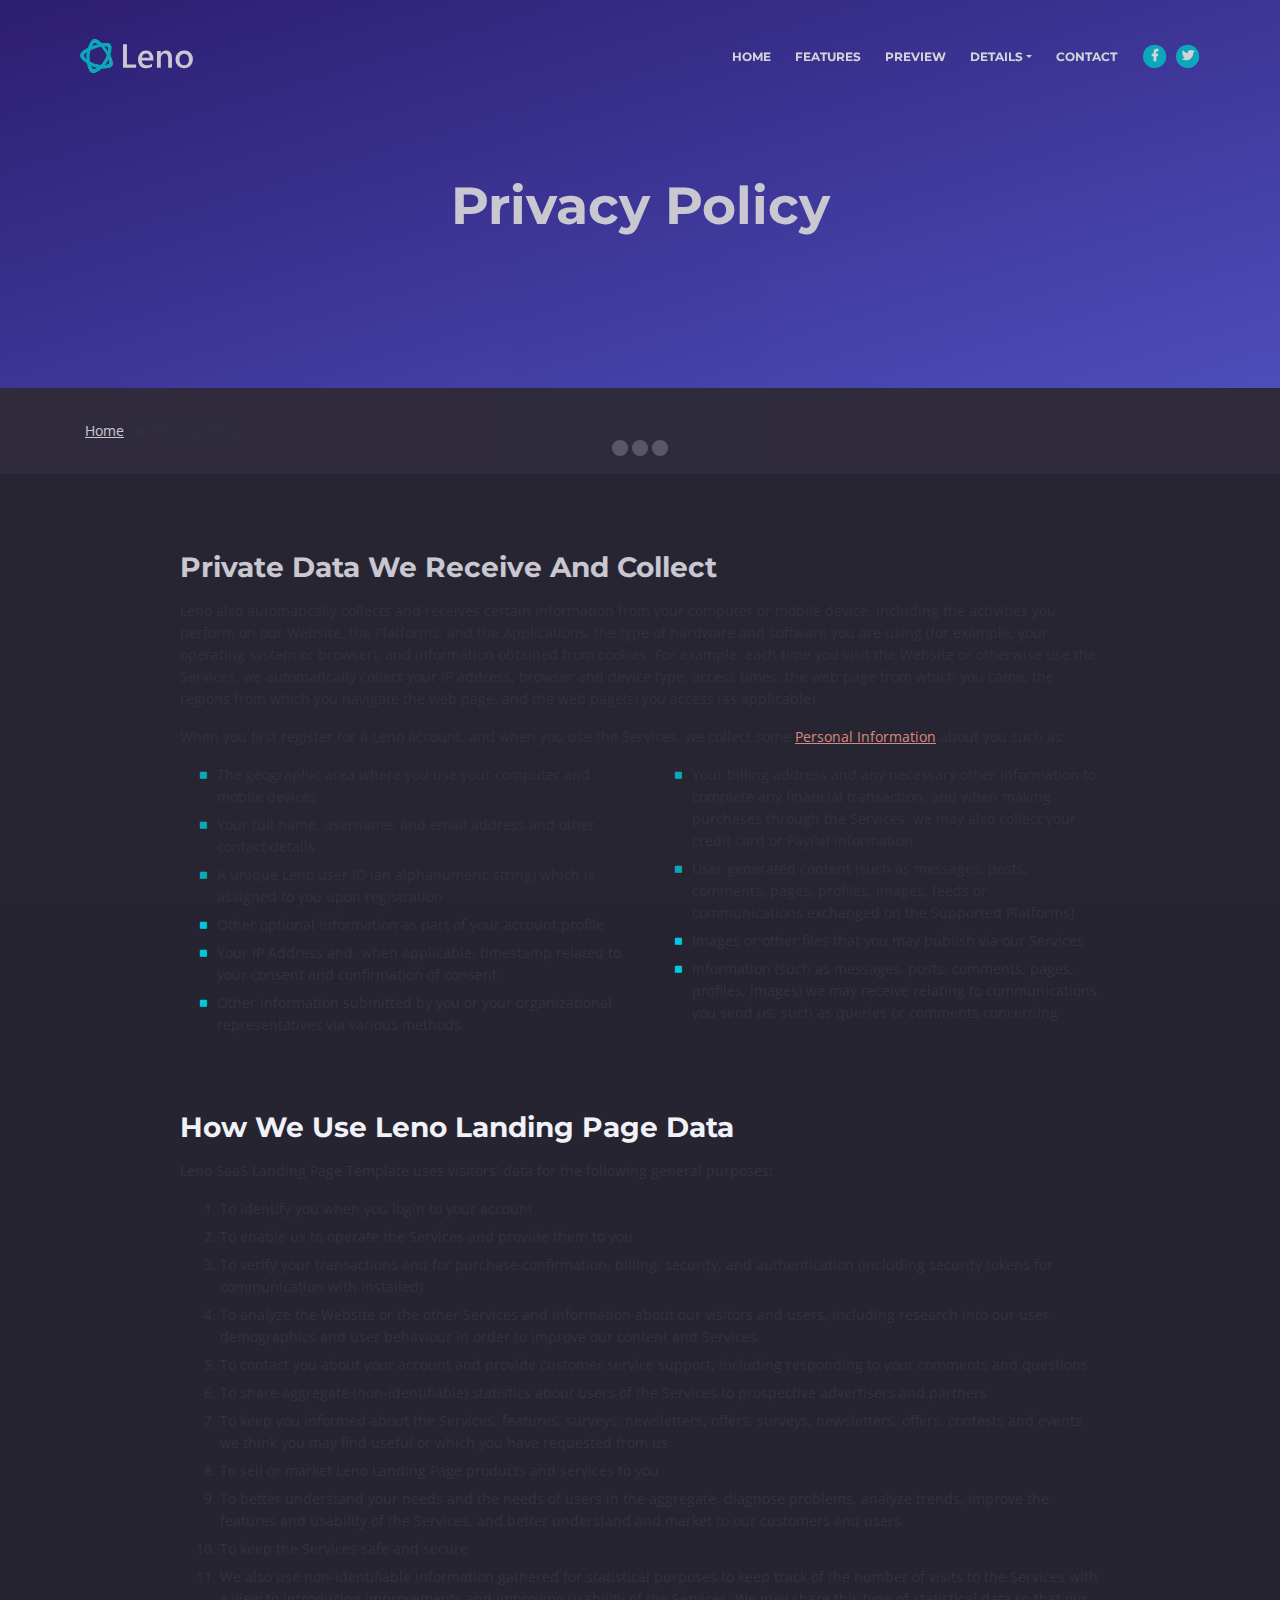
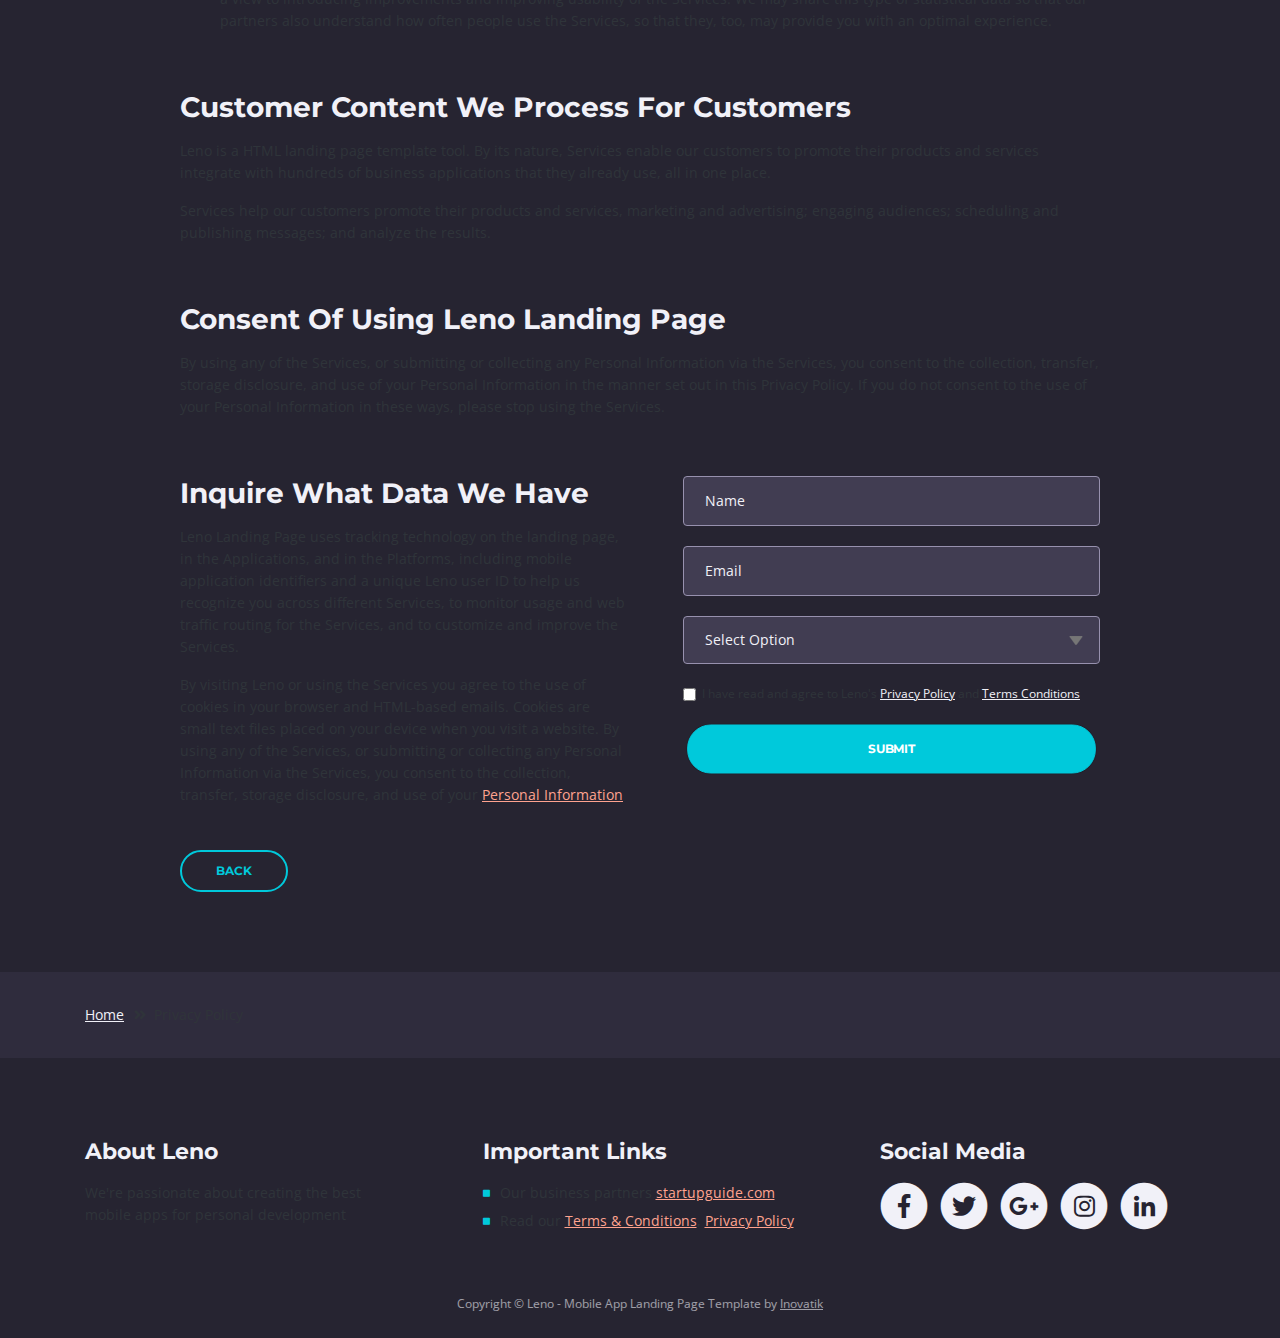
<file: privacy-policy.html>
<!DOCTYPE html>
<html lang="en">
<head>
    <meta charset="utf-8">
    <meta name="viewport" content="width=device-width, initial-scale=1, shrink-to-fit=no">
    
    <!-- SEO Meta Tags -->
    <meta name="description" content="Free mobile app HTML landing page template to help you build a great online presence for your app which will convert visitors into users">
    <meta name="author" content="Inovatik">

    <!-- OG Meta Tags to improve the way the post looks when you share the page on LinkedIn, Facebook, Google+ -->
	<meta property="og:site_name" content="" /> <!-- website name -->
	<meta property="og:site" content="" /> <!-- website link -->
	<meta property="og:title" content=""/> <!-- title shown in the actual shared post -->
	<meta property="og:description" content="" /> <!-- description shown in the actual shared post -->
	<meta property="og:image" content="" /> <!-- image link, make sure it's jpg -->
	<meta property="og:url" content="" /> <!-- where do you want your post to link to -->
	<meta property="og:type" content="article" />

    <!-- Website Title -->
    <title>Privacy Policy - Leno - Free Mobile App Landing Page Template</title>
    
    <!-- Styles -->
    <link href="https://fonts.googleapis.com/css?family=Open+Sans:300,300i,400,400i,600,600i,700,700i" rel="stylesheet">
    <link href="https://fonts.googleapis.com/css?family=Montserrat:600,700" rel="stylesheet">
    <link href="css/bootstrap.css" rel="stylesheet">
    <link href="css/fontawesome-all.css" rel="stylesheet">
    <link href="css/swiper.css" rel="stylesheet">
	<link href="css/magnific-popup.css" rel="stylesheet">
    <link href="css/styles.css" rel="stylesheet">
	
	<!-- Favicon  -->
    <link rel="icon" href="images/favicon.png">
</head>
<body data-spy="scroll" data-target=".fixed-top">
    
    <!-- Preloader -->
	<div class="spinner-wrapper">
        <div class="spinner">
            <div class="bounce1"></div>
            <div class="bounce2"></div>
            <div class="bounce3"></div>
        </div>
    </div>
    <!-- end of preloader -->
    

    <!-- Navbar -->
    <nav class="navbar navbar-expand-md navbar-dark navbar-custom fixed-top">
        <!-- Text Logo - Use this if you don't have a graphic logo -->
        <!-- <a class="navbar-brand logo-text page-scroll" href="index.html">Leno</a> -->

        <!-- Image Logo -->
        <a class="navbar-brand logo-image" href="index.html"><img src="images/logo.svg" alt="alternative"></a> 
        
        <!-- Mobile Menu Toggle Button -->
        <button class="navbar-toggler" type="button" data-toggle="collapse" data-target="#navbarsExampleDefault" aria-controls="navbarsExampleDefault" aria-expanded="false" aria-label="Toggle navigation">
            <span class="navbar-toggler-awesome fas fa-bars"></span>
            <span class="navbar-toggler-awesome fas fa-times"></span>
        </button>
        <!-- end of mobile menu toggle button -->

        <div class="collapse navbar-collapse" id="navbarsExampleDefault">
            <ul class="navbar-nav ml-auto">
                <li class="nav-item">
                    <a class="nav-link page-scroll" href="index.html#header">HOME <span class="sr-only">(current)</span></a>
                </li>
                <li class="nav-item">
                    <a class="nav-link page-scroll" href="index.html#features">FEATURES</a>
                </li>
                <li class="nav-item">
                    <a class="nav-link page-scroll" href="index.html#preview">PREVIEW</a>
                </li>

                <!-- Dropdown Menu -->          
                <li class="nav-item dropdown">
                    <a class="nav-link dropdown-toggle page-scroll" href="index.html#details" id="navbarDropdown" role="button" aria-haspopup="true" aria-expanded="false">DETAILS</a>
                    <div class="dropdown-menu" aria-labelledby="navbarDropdown">
                        <a class="dropdown-item" href="terms-conditions.html"><span class="item-text">TERMS CONDITIONS</span></a>
                        <div class="dropdown-items-divide-hr"></div>
                        <a class="dropdown-item" href="privacy-policy.html"><span class="item-text">PRIVACY POLICY</span></a>
                    </div>
                </li>
                <!-- end of dropdown menu -->

                <li class="nav-item">
                    <a class="nav-link page-scroll" href="index.html#contact">CONTACT</a>
                </li>
            </ul>
            <span class="nav-item social-icons">
                <span class="fa-stack">
                    <a href="#your-link">
                        <i class="fas fa-circle fa-stack-2x"></i>
                        <i class="fab fa-facebook-f fa-stack-1x"></i>
                    </a>
                </span>
                <span class="fa-stack">
                    <a href="#your-link">
                        <i class="fas fa-circle fa-stack-2x"></i>
                        <i class="fab fa-twitter fa-stack-1x"></i>
                    </a>
                </span>
            </span>
        </div>
    </nav> <!-- end of navbar -->
    <!-- end of navbar -->


    <!-- Header -->
    <header id="header" class="ex-header">
        <div class="container">
            <div class="row">
                <div class="col-md-12">
                    <h1>Privacy Policy</h1>
                </div> <!-- end of col -->
            </div> <!-- end of row -->
        </div> <!-- end of container -->
    </header> <!-- end of ex-header -->
    <!-- end of header -->


    <!-- Breadcrumbs -->
    <div class="ex-basic-1">
        <div class="container">
            <div class="row">
                <div class="col-lg-12">
                    <div class="breadcrumbs">
                        <a href="index.html">Home</a><i class="fa fa-angle-double-right"></i><span>Privacy Policy</span>
                    </div> <!-- end of breadcrumbs -->
                </div> <!-- end of col -->
            </div> <!-- end of row -->
        </div> <!-- end of container -->
    </div> <!-- end of ex-basic-1 -->
    <!-- end of breadcrumbs -->


    <!-- Privacy Content -->
    <div class="ex-basic-2">
        <div class="container">
            <div class="row">
                <div class="col-lg-10 offset-lg-1">
                    <div class="text-container">
                        <h3>Private Data We Receive And Collect</h3>
                        <p>Leno also automatically collects and receives certain information from your computer or mobile device, including the activities you perform on our Website, the Platforms, and the Applications, the type of hardware and software you are using (for example, your operating system or browser), and information obtained from cookies. For example, each time you visit the Website or otherwise use the Services, we automatically collect your IP address, browser and device type, access times, the web page from which you came, the regions from which you navigate the web page, and the web page(s) you access (as applicable).</p>
                        <p>When you first register for a Leno account, and when you use the Services, we collect some <a class="turquoise" href="#your-link">Personal Information</a> about you such as:</p>
                        <div class="row">
                            <div class="col-md-6">
                                <ul class="list-unstyled li-space-lg indent">
                                    <li class="media">
                                        <i class="fas fa-square"></i>
                                        <div class="media-body">The geographic area where you use your computer and mobile devices</div>
                                    </li>
                                    <li class="media">
                                        <i class="fas fa-square"></i>
                                        <div class="media-body">Your full name, username, and email address and other contact details</div>
                                    </li>
                                    <li class="media">
                                        <i class="fas fa-square"></i>
                                        <div class="media-body">A unique Leno user ID (an alphanumeric string) which is assigned to you upon registration</div>
                                    </li>
                                    <li class="media">
                                        <i class="fas fa-square"></i>
                                        <div class="media-body">Other optional information as part of your account profile</div>
                                    </li>
                                    <li class="media">
                                        <i class="fas fa-square"></i>
                                        <div class="media-body">Your IP Address and, when applicable, timestamp related to your consent and confirmation of consent</div>
                                    </li>
                                    <li class="media">
                                        <i class="fas fa-square"></i>
                                        <div class="media-body">Other information submitted by you or your organizational representatives via various methods</div>
                                    </li>
                                </ul>
                            </div> <!-- end of col -->

                            <div class="col-md-6">
                                <ul class="list-unstyled li-space-lg indent">
                                    <li class="media">
                                        <i class="fas fa-square"></i>
                                        <div class="media-body">Your billing address and any necessary other information to complete any financial transaction, and when making purchases through the Services, we may also collect your credit card or PayPal information</div>
                                    </li>
                                    <li class="media">
                                        <i class="fas fa-square"></i>
                                        <div class="media-body">User generated content (such as messages, posts, comments, pages, profiles, images, feeds or communications exchanged on the Supported Platforms)</div>
                                    </li>
                                    <li class="media">
                                        <i class="fas fa-square"></i>
                                        <div class="media-body">Images or other files that you may publish via our Services</div>
                                    </li>
                                    <li class="media">
                                        <i class="fas fa-square"></i>
                                        <div class="media-body">Information (such as messages, posts, comments, pages, profiles, images) we may receive relating to communications you send us, such as queries or comments concerning</div>
                                    </li>
                                </ul>
                            </div> <!-- end of col -->
                        </div> <!-- end of row -->
                    </div> <!-- end of text-container-->
                    
                    <div class="text-container">
                        <h3>How We Use Leno Landing Page Data</h3>
                        <p>Leno SaaS Landing Page Template uses visitors' data for the following general purposes:</p>
                        <ol class="li-space-lg">
                            <li>To identify you when you login to your account</li>
                            <li>To enable us to operate the Services and provide them to you</li>
                            <li>To verify your transactions and for purchase confirmation, billing, security, and authentication (including security tokens for communication with installed)</li>
                            <li>To analyze the Website or the other Services and information about our visitors and users, including research into our user demographics and user behaviour in order to improve our content and Services</li>
                            <li>To contact you about your account and provide customer service support, including responding to your comments and questions</li>
                            <li>To share aggregate (non-identifiable) statistics about users of the Services to prospective advertisers and partners</li>
                            <li>To keep you informed about the Services, features, surveys, newsletters, offers, surveys, newsletters, offers, contests and events we think you may find useful or which you have requested from us</li>
                            <li>To sell or market Leno Landing Page products and services to you</li>
                            <li>To better understand your needs and the needs of users in the aggregate, diagnose problems, analyze trends, improve the features and usability of the Services, and better understand and market to our customers and users</li>
                            <li>To keep the Services safe and secure</li>
                            <li>We also use non-identifiable information gathered for statistical purposes to keep track of the number of visits to the Services with a view to introducing improvements and improving usability of the Services. We may share this type of statistical data so that our partners also understand how often people use the Services, so that they, too, may provide you with an optimal experience.</li>
                        </ol>
                    </div> <!-- end of text-container -->

                    <div class="text-container">
                        <h3>Customer Content We Process For Customers</h3>
                        <p>Leno is a HTML landing page template tool. By its nature, Services enable our customers to promote their products and services integrate with hundreds of business applications that they already use, all in one place.</p>
                        <p>Services help our customers promote their products and services, marketing and advertising; engaging audiences; scheduling and publishing messages; and analyze the results.</p>
                    </div> <!-- end of text container -->

                    <div class="text-container">
                        <h3>Consent Of Using Leno Landing Page</h3>
					    <p class="mb-5">By using any of the Services, or submitting or collecting any Personal Information via the Services, you consent to the collection, transfer, storage disclosure, and use of your Personal Information in the manner set out in this Privacy Policy. If you do not consent to the use of your Personal Information in these ways, please stop using the Services.</p>
                    </div> <!-- end of text-container -->
                                       
                    <div class="row">
                        <div class="col-md-6">
                            <div class="text-container last">
                                <h3>Inquire What Data We Have</h3>
                                <p>Leno Landing Page uses tracking technology on the landing page, in the Applications, and in the Platforms, including mobile application identifiers and a unique Leno user ID to help us recognize you across different Services, to monitor usage and web traffic routing for the Services, and to customize and improve the Services.</p>
                                <p> By visiting Leno or using the Services you agree to the use of cookies in your browser and HTML-based emails. Cookies are small text files placed on your device when you visit a website. By using any of the Services, or submitting or collecting any Personal Information via the Services, you consent to the collection, transfer, storage disclosure, and use of your <a class="turquoise" href="#your-link">Personal Information</a></p>
                            </div> <!-- end of text container -->
                        </div> <!-- end of col-->
                        <div class="col-md-6">

                            <!-- Privacy Form -->
                            <div class="form-container">
                                <form id="privacyForm" data-toggle="validator" data-focus="false">
                                    <div class="form-group">
                                        <input type="text" class="form-control-input" id="pname" required>
                                        <label class="label-control" for="pname">Name</label>
                                        <div class="help-block with-errors"></div>
                                    </div>
                                    <div class="form-group">
                                        <input type="email" class="form-control-input" id="pemail" required>
                                        <label class="label-control" for="pemail">Email</label>
                                        <div class="help-block with-errors"></div>
                                    </div>
                                    <div class="form-group">
                                        <select class="form-control-select" id="pselect" required>
                                            <option class="select-option" value="" disabled selected>Select Option</option>
                                            <option class="select-option" value="Delete data">Delete my data</option>
                                            <option class="select-option" value="Show me data">Show me my data</option>
                                        </select>
                                        <div class="help-block with-errors"></div>
                                    </div>
                                    <div class="form-group checkbox">
                                        <input type="checkbox" id="pterms" value="Agreed-to-Terms" required>I have read and agree to Leno's <a href="privacy-policy.html">Privacy Policy</a> and <a href="terms-conditions.html">Terms Conditions</a>
                                        <div class="help-block with-errors"></div>
                                    </div>
                                    <div class="form-group">
                                        <button type="submit" class="form-control-submit-button">SUBMIT</button>
                                    </div>
                                    <div class="form-message">
                                        <div id="pmsgSubmit" class="h3 text-center hidden"></div>
                                    </div>
                                </form>
                            </div> <!-- end of form container -->
                            <!-- end of privacy form -->

                        </div> <!-- end of col--> 
                    </div> <!-- end of row -->
                    <a class="btn-outline-reg back" href="index.html">BACK</a>
                </div> <!-- end of col-->
            </div> <!-- end of row -->
        </div> <!-- end of container -->
    </div> <!-- end of ex-basic-2 -->
    <!-- end of privacy content -->


    <!-- Breadcrumbs -->
    <div class="ex-basic-1">
        <div class="container">
            <div class="row">
                <div class="col-lg-12">
                    <div class="breadcrumbs">
                        <a href="index.html">Home</a><i class="fa fa-angle-double-right"></i><span>Privacy Policy</span>
                    </div> <!-- end of breadcrumbs -->
                </div> <!-- end of col -->
            </div> <!-- end of row -->
        </div> <!-- end of container -->
    </div> <!-- end of ex-basic-1 -->
    <!-- end of breadcrumbs -->

    
    <!-- Footer -->
    <div class="footer">
        <div class="container">
            <div class="row">
                <div class="col-md-4">
                    <div class="footer-col">
                        <h4>About Leno</h4>
                        <p>We're passionate about creating the best mobile apps for personal development</p>
                    </div>
                </div> <!-- end of col -->
                <div class="col-md-4">
                    <div class="footer-col middle">
                        <h4>Important Links</h4>
                        <ul class="list-unstyled li-space-lg">
                            <li class="media">
                                <i class="fas fa-square"></i>
                                <div class="media-body">Our business partners <a class="turquoise" href="#your-link">startupguide.com</a></div>
                            </li>
                            <li class="media">
                                <i class="fas fa-square"></i>
                                <div class="media-body">Read our <a class="turquoise" href="terms-conditions.html">Terms & Conditions</a>, <a class="turquoise" href="privacy-policy.html">Privacy Policy</a></div>
                            </li>
                        </ul>
                    </div>
                </div> <!-- end of col -->
                <div class="col-md-4">
                    <div class="footer-col last">
                        <h4>Social Media</h4>
                        <span class="fa-stack">
                            <a href="#your-link">
                                <i class="fas fa-circle fa-stack-2x"></i>
                                <i class="fab fa-facebook-f fa-stack-1x"></i>
                            </a>
                        </span>
                        <span class="fa-stack">
                            <a href="#your-link">
                                <i class="fas fa-circle fa-stack-2x"></i>
                                <i class="fab fa-twitter fa-stack-1x"></i>
                            </a>
                        </span>
                        <span class="fa-stack">
                            <a href="#your-link">
                                <i class="fas fa-circle fa-stack-2x"></i>
                                <i class="fab fa-google-plus-g fa-stack-1x"></i>
                            </a>
                        </span>
                        <span class="fa-stack">
                            <a href="#your-link">
                                <i class="fas fa-circle fa-stack-2x"></i>
                                <i class="fab fa-instagram fa-stack-1x"></i>
                            </a>
                        </span>
                        <span class="fa-stack">
                            <a href="#your-link">
                                <i class="fas fa-circle fa-stack-2x"></i>
                                <i class="fab fa-linkedin-in fa-stack-1x"></i>
                            </a>
                        </span>
                    </div> 
                </div> <!-- end of col -->
            </div> <!-- end of row -->
        </div> <!-- end of container -->
    </div> <!-- end of footer -->  
    <!-- end of footer -->


    <!-- Copyright -->
    <div class="copyright">
        <div class="container">
            <div class="row">
                <div class="col-lg-12">
                    <p class="p-small">Copyright © Leno - Mobile App Landing Page Template by <a href="http://www.inovatik.com">Inovatik</a></p>
                </div> <!-- end of col -->
            </div> <!-- enf of row -->
        </div> <!-- end of container -->
    </div> <!-- end of copyright --> 
    <!-- end of copyright -->

	
    <!-- Scripts -->
    <script src="js/jquery.min.js"></script> <!-- jQuery for Bootstrap's JavaScript plugins -->
    <script src="js/popper.min.js"></script> <!-- Popper tooltip library for Bootstrap -->
    <script src="js/bootstrap.min.js"></script> <!-- Bootstrap framework -->
    <script src="js/jquery.easing.min.js"></script> <!-- jQuery Easing for smooth scrolling between anchors -->
    <script src="js/swiper.min.js"></script> <!-- Swiper for image and text sliders -->
    <script src="js/jquery.magnific-popup.js"></script> <!-- Magnific Popup for lightboxes -->
    <script src="js/morphext.min.js"></script> <!-- Morphtext rotating text in the header -->
    <script src="js/validator.min.js"></script> <!-- Validator.js - Bootstrap plugin that validates forms -->
    <script src="js/scripts.js"></script> <!-- Custom scripts -->
    
</body>
</html>
</file>
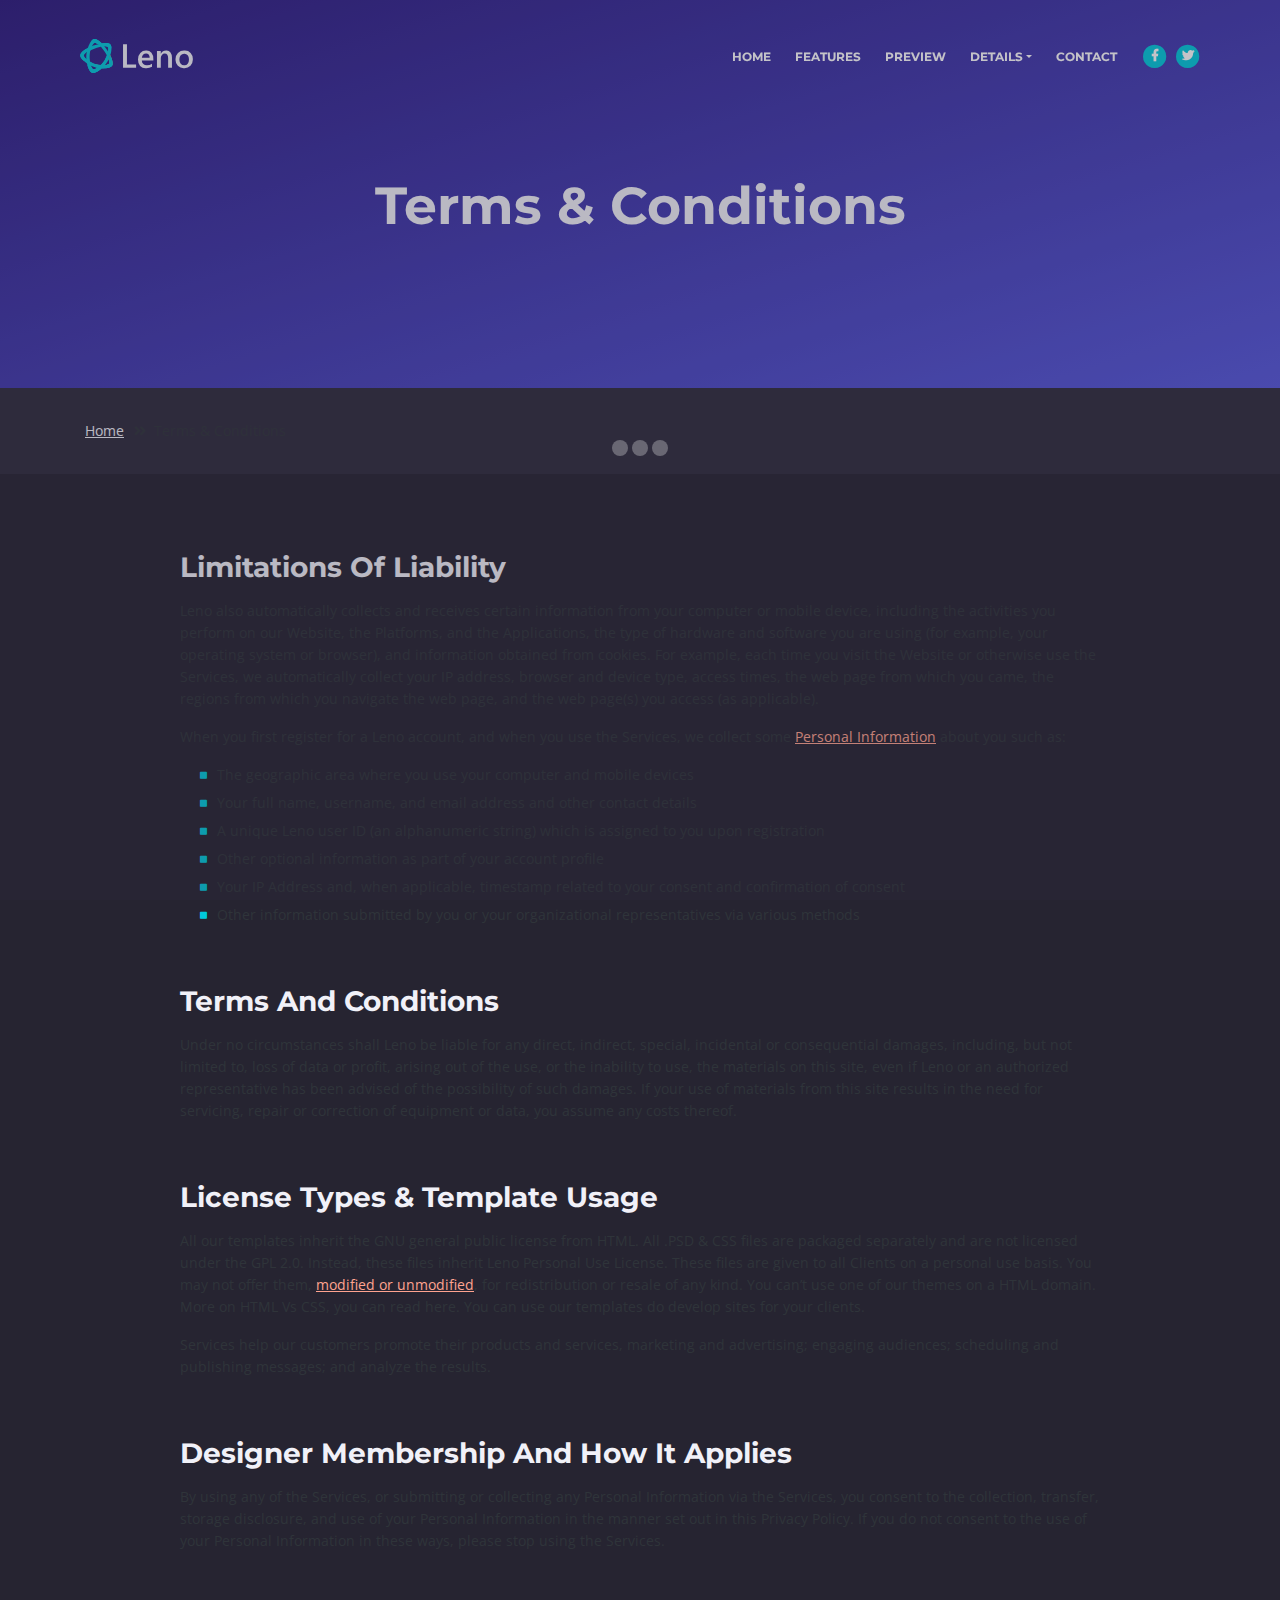
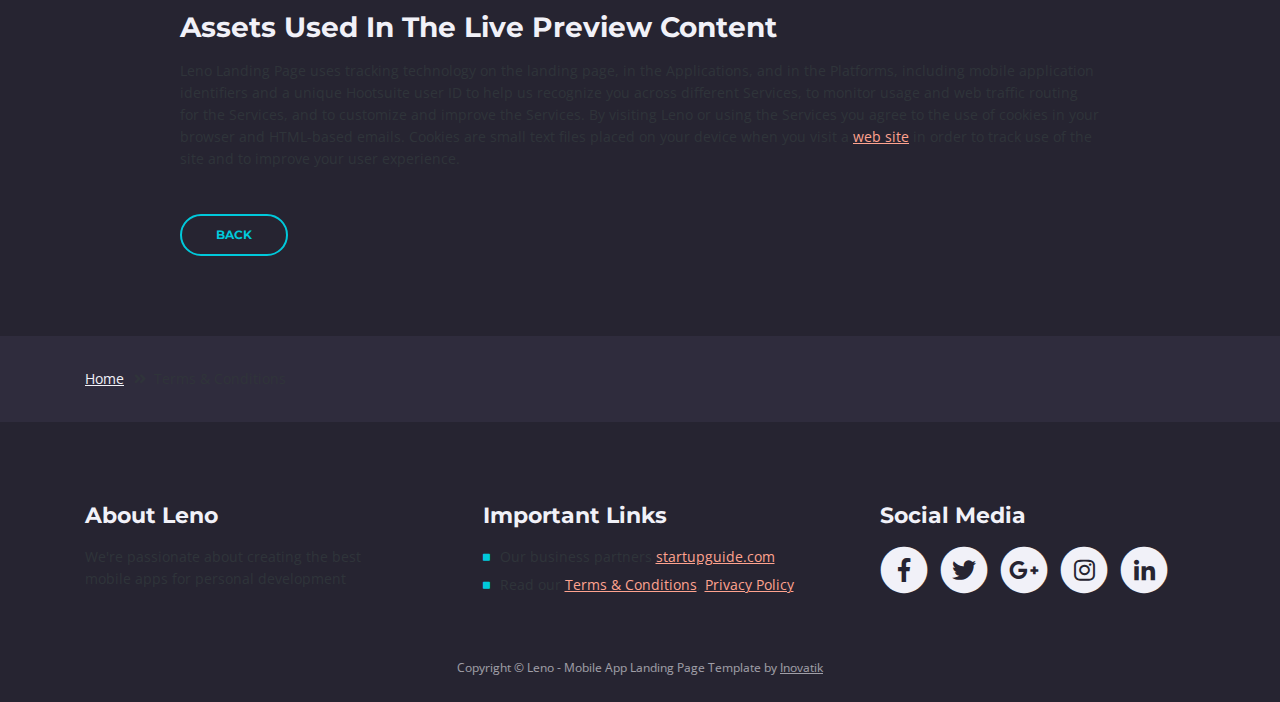
<file: terms-conditions.html>
<!DOCTYPE html>
<html lang="en">
<head>
    <meta charset="utf-8">
    <meta name="viewport" content="width=device-width, initial-scale=1, shrink-to-fit=no">
    
    <!-- SEO Meta Tags -->
    <meta name="description" content="Free mobile app HTML landing page template to help you build a great online presence for your app which will convert visitors into users">
    <meta name="author" content="Inovatik">

    <!-- OG Meta Tags to improve the way the post looks when you share the page on LinkedIn, Facebook, Google+ -->
	<meta property="og:site_name" content="" /> <!-- website name -->
	<meta property="og:site" content="" /> <!-- website link -->
	<meta property="og:title" content=""/> <!-- title shown in the actual shared post -->
	<meta property="og:description" content="" /> <!-- description shown in the actual shared post -->
	<meta property="og:image" content="" /> <!-- image link, make sure it's jpg -->
	<meta property="og:url" content="" /> <!-- where do you want your post to link to -->
	<meta property="og:type" content="article" />

    <!-- Website Title -->
    <title>Terms Conditions - Leno - Free Mobile App Landing Page Template</title>
    
    <!-- Styles -->
    <link href="https://fonts.googleapis.com/css?family=Open+Sans:300,300i,400,400i,600,600i,700,700i" rel="stylesheet">
    <link href="https://fonts.googleapis.com/css?family=Montserrat:600,700" rel="stylesheet">
    <link href="css/bootstrap.css" rel="stylesheet">
    <link href="css/fontawesome-all.css" rel="stylesheet">
    <link href="css/swiper.css" rel="stylesheet">
	<link href="css/magnific-popup.css" rel="stylesheet">
    <link href="css/styles.css" rel="stylesheet">
	
	<!-- Favicon  -->
    <link rel="icon" href="images/favicon.png">
</head>
<body data-spy="scroll" data-target=".fixed-top">
    
    <!-- Preloader -->
	<div class="spinner-wrapper">
        <div class="spinner">
            <div class="bounce1"></div>
            <div class="bounce2"></div>
            <div class="bounce3"></div>
        </div>
    </div>
    <!-- end of preloader -->
    

    <!-- Navbar -->
    <nav class="navbar navbar-expand-md navbar-dark navbar-custom fixed-top">
        <!-- Text Logo - Use this if you don't have a graphic logo -->
        <!-- <a class="navbar-brand logo-text page-scroll" href="index.html">Leno</a> -->

        <!-- Image Logo -->
        <a class="navbar-brand logo-image" href="index.html"><img src="images/logo.svg" alt="alternative"></a> 
        
        <!-- Mobile Menu Toggle Button -->
        <button class="navbar-toggler" type="button" data-toggle="collapse" data-target="#navbarsExampleDefault" aria-controls="navbarsExampleDefault" aria-expanded="false" aria-label="Toggle navigation">
            <span class="navbar-toggler-awesome fas fa-bars"></span>
            <span class="navbar-toggler-awesome fas fa-times"></span>
        </button>
        <!-- end of mobile menu toggle button -->

        <div class="collapse navbar-collapse" id="navbarsExampleDefault">
            <ul class="navbar-nav ml-auto">
                <li class="nav-item">
                    <a class="nav-link page-scroll" href="index.html#header">HOME <span class="sr-only">(current)</span></a>
                </li>
                <li class="nav-item">
                    <a class="nav-link page-scroll" href="index.html#features">FEATURES</a>
                </li>
                <li class="nav-item">
                    <a class="nav-link page-scroll" href="index.html#preview">PREVIEW</a>
                </li>

                <!-- Dropdown Menu -->          
                <li class="nav-item dropdown">
                    <a class="nav-link dropdown-toggle page-scroll" href="index.html#details" id="navbarDropdown" role="button" aria-haspopup="true" aria-expanded="false">DETAILS</a>
                    <div class="dropdown-menu" aria-labelledby="navbarDropdown">
                        <a class="dropdown-item" href="terms-conditions.html"><span class="item-text">TERMS CONDITIONS</span></a>
                        <div class="dropdown-items-divide-hr"></div>
                        <a class="dropdown-item" href="privacy-policy.html"><span class="item-text">PRIVACY POLICY</span></a>
                    </div>
                </li>
                <!-- end of dropdown menu -->

                <li class="nav-item">
                    <a class="nav-link page-scroll" href="index.html#contact">CONTACT</a>
                </li>
            </ul>
            <span class="nav-item social-icons">
                <span class="fa-stack">
                    <a href="#your-link">
                        <i class="fas fa-circle fa-stack-2x"></i>
                        <i class="fab fa-facebook-f fa-stack-1x"></i>
                    </a>
                </span>
                <span class="fa-stack">
                    <a href="#your-link">
                        <i class="fas fa-circle fa-stack-2x"></i>
                        <i class="fab fa-twitter fa-stack-1x"></i>
                    </a>
                </span>
            </span>
        </div>
    </nav> <!-- end of navbar -->
    <!-- end of navbar -->


    <!-- Header -->
    <header id="header" class="ex-header">
        <div class="container">
            <div class="row">
                <div class="col-lg-12">
                    <h1>Terms & Conditions</h1>
                </div> <!-- end of col -->
            </div> <!-- end of row -->
        </div> <!-- end of container -->
    </header> <!-- end of ex-header -->
    <!-- end of header -->


    <!-- Breadcrumbs -->
    <div class="ex-basic-1">
        <div class="container">
            <div class="row">
                <div class="col-lg-12">
                    <div class="breadcrumbs">
                        <a href="index.html">Home</a><i class="fa fa-angle-double-right"></i><span>Terms & Conditions</span>
                    </div> <!-- end of breadcrumbs -->
                </div> <!-- end of col -->
            </div> <!-- end of row -->
        </div> <!-- end of container -->
    </div> <!-- end of ex-basic-1 -->
    <!-- end of breadcrumbs -->


    <!-- Terms Content -->
    <div class="ex-basic-2">
        <div class="container">
            <div class="row">
                <div class="col-lg-10 offset-lg-1">
                    <div class="text-container">
                        <h3>Limitations Of Liability</h3>
                        <p>Leno also automatically collects and receives certain information from your computer or mobile device, including the activities you perform on our Website, the Platforms, and the Applications, the type of hardware and software you are using (for example, your operating system or browser), and information obtained from cookies. For example, each time you visit the Website or otherwise use the Services, we automatically collect your IP address, browser and device type, access times, the web page from which you came, the regions from which you navigate the web page, and the web page(s) you access (as applicable).</p>
                        <p>When you first register for a Leno account, and when you use the Services, we collect some <a class="turquoise" href="#your-link">Personal Information</a> about you such as:</p>
                        <ul class="list-unstyled li-space-lg indent">
                            <li class="media">
                                <i class="fas fa-square"></i>
                                <div class="media-body">The geographic area where you use your computer and mobile devices</div>
                            </li>
                            <li class="media">
                                <i class="fas fa-square"></i>
                                <div class="media-body">Your full name, username, and email address and other contact details</div>
                            </li>
                            <li class="media">
                                <i class="fas fa-square"></i>
                                <div class="media-body">A unique Leno user ID (an alphanumeric string) which is assigned to you upon registration</div>
                            </li>
                            <li class="media">
                                <i class="fas fa-square"></i>
                                <div class="media-body">Other optional information as part of your account profile</div>
                            </li>
                            <li class="media">
                                <i class="fas fa-square"></i>
                                <div class="media-body">Your IP Address and, when applicable, timestamp related to your consent and confirmation of consent</div>
                            </li>
                            <li class="media">
                                <i class="fas fa-square"></i>
                                <div class="media-body">Other information submitted by you or your organizational representatives via various methods</div>
                            </li>
                        </ul>
                    </div> <!-- end of text-container -->
                    
                    <div class="text-container">
                        <h3>Terms And Conditions</h3>
                        <p>Under no circumstances shall Leno be liable for any direct, indirect, special, incidental or consequential damages, including, but not limited to, loss of data or profit, arising out of the use, or the inability to use, the materials on this site, even if Leno or an authorized representative has been advised of the possibility of such damages. If your use of materials from this site results in the need for servicing, repair or correction of equipment or data, you assume any costs thereof.</p>
                    </div> <!-- end of text-container -->

                    <div class="text-container">
                        <h3>License Types & Template Usage</h3>
                        <p>All our templates inherit the GNU general public license from HTML. All .PSD & CSS files are packaged separately and are not licensed under the GPL 2.0. Instead, these files inherit Leno Personal Use License. These files are given to all Clients on a personal use basis. You may not offer them, <a class="turquoise" href="#your-link">modified or unmodified</a>, for redistribution or resale of any kind. You can’t use one of our themes on a HTML domain. More on HTML Vs CSS, you can read here. You can use our templates do develop sites for your clients.</p>
                        <p>Services help our customers promote their products and services, marketing and advertising; engaging audiences; scheduling and publishing messages; and analyze the results.</p>
                    </div> <!-- end of text-container -->

                    <div class="text-container">
                        <h3>Designer Membership And How It Applies</h3>
                        <p>By using any of the Services, or submitting or collecting any Personal Information via the Services, you consent to the collection, transfer, storage disclosure, and use of your Personal Information in the manner set out in this Privacy Policy. If you do not consent to the use of your Personal Information in these ways, please stop using the Services.</p>
                    </div> <!-- end of text-container -->
                    
                    <div class="text-container last">
                        <h3>Assets Used In The Live Preview Content</h3>
                        <p>Leno Landing Page uses tracking technology on the landing page, in the Applications, and in the Platforms, including mobile application identifiers and a unique Hootsuite user ID to help us recognize you across different Services, to monitor usage and web traffic routing for the Services, and to customize and improve the Services. By visiting Leno or using the Services you agree to the use of cookies in your browser and HTML-based emails. Cookies are small text files placed on your device when you visit a <a class="turquoise" href="#your-link">web site</a> in order to track use of the site and to improve your user experience.</p>
                        <a class="btn-outline-reg" href="index.html">BACK</a>
                    </div> <!-- end of text-container -->
                </div>
            </div> <!-- end of row -->
        </div> <!-- end of container -->
    </div> <!-- end of ex-basic -->
    <!-- end of terms content -->

    
    <!-- Breadcrumbs -->
    <div class="ex-basic-1">
        <div class="container">
            <div class="row">
                <div class="col-lg-12">
                    <div class="breadcrumbs">
                        <a href="index.html">Home</a><i class="fa fa-angle-double-right"></i><span>Terms & Conditions</span>
                    </div> <!-- end of breadcrumbs -->
                </div> <!-- end of col -->
            </div> <!-- end of row -->
        </div> <!-- end of container -->
    </div> <!-- end of ex-basic-1 -->
    <!-- end of breadcrumbs -->


    <!-- Footer -->
    <div class="footer">
        <div class="container">
            <div class="row">
                <div class="col-md-4">
                    <div class="footer-col">
                        <h4>About Leno</h4>
                        <p>We're passionate about creating the best mobile apps for personal development</p>
                    </div>
                </div> <!-- end of col -->
                <div class="col-md-4">
                    <div class="footer-col middle">
                        <h4>Important Links</h4>
                        <ul class="list-unstyled li-space-lg">
                            <li class="media">
                                <i class="fas fa-square"></i>
                                <div class="media-body">Our business partners <a class="turquoise" href="#your-link">startupguide.com</a></div>
                            </li>
                            <li class="media">
                                <i class="fas fa-square"></i>
                                <div class="media-body">Read our <a class="turquoise" href="terms-conditions.html">Terms & Conditions</a>, <a class="turquoise" href="privacy-policy.html">Privacy Policy</a></div>
                            </li>
                        </ul>
                    </div>
                </div> <!-- end of col -->
                <div class="col-md-4">
                    <div class="footer-col last">
                        <h4>Social Media</h4>
                        <span class="fa-stack">
                            <a href="#your-link">
                                <i class="fas fa-circle fa-stack-2x"></i>
                                <i class="fab fa-facebook-f fa-stack-1x"></i>
                            </a>
                        </span>
                        <span class="fa-stack">
                            <a href="#your-link">
                                <i class="fas fa-circle fa-stack-2x"></i>
                                <i class="fab fa-twitter fa-stack-1x"></i>
                            </a>
                        </span>
                        <span class="fa-stack">
                            <a href="#your-link">
                                <i class="fas fa-circle fa-stack-2x"></i>
                                <i class="fab fa-google-plus-g fa-stack-1x"></i>
                            </a>
                        </span>
                        <span class="fa-stack">
                            <a href="#your-link">
                                <i class="fas fa-circle fa-stack-2x"></i>
                                <i class="fab fa-instagram fa-stack-1x"></i>
                            </a>
                        </span>
                        <span class="fa-stack">
                            <a href="#your-link">
                                <i class="fas fa-circle fa-stack-2x"></i>
                                <i class="fab fa-linkedin-in fa-stack-1x"></i>
                            </a>
                        </span>
                    </div> 
                </div> <!-- end of col -->
            </div> <!-- end of row -->
        </div> <!-- end of container -->
    </div> <!-- end of footer -->  
    <!-- end of footer -->


    <!-- Copyright -->
    <div class="copyright">
        <div class="container">
            <div class="row">
                <div class="col-lg-12">
                    <p class="p-small">Copyright © Leno - Mobile App Landing Page Template by <a href="http://www.inovatik.com">Inovatik</a></p>
                </div> <!-- end of col -->
            </div> <!-- enf of row -->
        </div> <!-- end of container -->
    </div> <!-- end of copyright --> 
    <!-- end of copyright -->

	
    <!-- Scripts -->
    <script src="js/jquery.min.js"></script> <!-- jQuery for Bootstrap's JavaScript plugins -->
    <script src="js/popper.min.js"></script> <!-- Popper tooltip library for Bootstrap -->
    <script src="js/bootstrap.min.js"></script> <!-- Bootstrap framework -->
    <script src="js/jquery.easing.min.js"></script> <!-- jQuery Easing for smooth scrolling between anchors -->
    <script src="js/swiper.min.js"></script> <!-- Swiper for image and text sliders -->
    <script src="js/jquery.magnific-popup.js"></script> <!-- Magnific Popup for lightboxes -->
    <script src="js/morphext.min.js"></script> <!-- Morphtext rotating text in the header -->
    <script src="js/validator.min.js"></script> <!-- Validator.js - Bootstrap plugin that validates forms -->
    <script src="js/scripts.js"></script> <!-- Custom scripts -->
</body>
</html>
</file>
<file: css/styles.css>
/* Template: Juno - Multipurpose Landing Page Pack
   Author: InovatikThemes
   Created: Mar 2019
   Description: Master CSS file
*/

/*****************************************
Table Of Contents:

01. General Styles
02. Preloader
03. Navigation
04. Header
05. Features
******************************************/

/*****************************************
Colors:

- Text, navbar links - white #f1f1f8
- Buttons, bullets, icons - turquoise #00c9db
- Navbar - navy #4633af
- Backgrounds - dark denim #262431
- Backgrounds - denim #2f2c3d
******************************************/


/******************************/
/*     01. General Styles     */
/******************************/
body,
html {
    width: 100%;
	height: 100%;
}

h1, h2, h3, h4, h5 h6, body, p {
	color: #2F343A; 
	font: 400 0.875rem/1.375rem "Open Sans", sans-serif;
}

iframe{ justify-content: center;}

.p-large {
	color: #f1f1f8;
	font: 400 1rem/1.5rem "Open Sans", sans-serif;
}

.p-small {
	color: #f1f1f8;
	font: 400 0.75rem/1.25rem "Open Sans", sans-serif;
}

.p-heading {
	margin-bottom: 3.75rem;
	text-align: center;
}

.li-space-lg li {
	margin-bottom: 0.375rem;
}

.indent {
	padding-left: 1.25rem;
}

h1 {
	color: #f1f1f8;
	font: 700 2.5rem/2.875rem "Montserrat", sans-serif;
}

h2 {
	color: #f1f1f8;
	font: 700 2.25rem/2.75rem "Montserrat", sans-serif;
}

h3 {
	color: #f1f1f8;
	font: 700 1.75rem/2.125rem "Montserrat", sans-serif;
}

h4 {
	color: #f1f1f8;
	font: 700 1.375rem/1.75rem "Montserrat", sans-serif;
}

h5 {
	color: #f1f1f8;
	font: 700 1.125rem/1.625rem "Montserrat", sans-serif;
}

h6 {
	color: #f1f1f8;
	font: 700 1rem/1.5rem "Montserrat", sans-serif;
}

a {
	color: #f1f1f8;
	text-decoration: underline;
}

a:hover {
	color: #FFA38F;
	text-decoration: underline;
}

a.turquoise {
	color: #FFA38F;
}

a.white {
	color: #fff;
}

.testimonial-text {
	font: italic 400 1rem/1.5rem "Open Sans", sans-serif;
}

.testimonial-author {
	font: 700 1rem/1.5rem "Montserrat", sans-serif;
}

.btn-solid-reg {
	display: inline-block;
	padding: 1.1875rem 2.125rem 1.1875rem 2.125rem;
	border: 0.125rem solid #00c9db;
	border-radius: 2rem;
	background-color: #00c9db;
	color: #fff;
	font: 700 0.75rem/0 "Montserrat", sans-serif;
	text-decoration: none;
	transition: all 0.2s;
}

.btn-solid-reg:hover {
	background-color: transparent;
	color: #00c9db;
	text-decoration: none;
}

.btn-solid-lg {
	display: inline-block;
	padding: 1.375rem 2.625rem 1.375rem 2.625rem;
	border: 0.125rem solid #00c9db;
	border-radius: 2rem;
	background-color: #00c9db;
	color: #fff;
	font: 700 0.75rem/0 "Montserrat", sans-serif;
	text-decoration: none;
	transition: all 0.2s;
}

.btn-solid-lg:hover {
	background-color: transparent;
	color: #00c9db;
	text-decoration: none;
}

.btn-solid-lg .fab {
	margin-right: 0.5rem;
	font-size: 1.25rem;
	line-height: 0;
	vertical-align: top;
}

.btn-solid-lg .fab.fa-google-play {
	font-size: 1rem;
}

.btn-outline-reg {
	display: inline-block;
	padding: 1.1875rem 2.125rem 1.1875rem 2.125rem;
	border: 0.125rem solid #00c9db;
	border-radius: 2rem;
	background-color: transparent;
	color: #00c9db;
	font: 700 0.75rem/0 "Montserrat", sans-serif;
	text-decoration: none;
	transition: all 0.2s;
}

.btn-outline-reg:hover {
	background-color: #00c9db;
	color: #fff;
	text-decoration: none;
}

.btn-outline-lg {
	display: inline-block;
	padding: 1.375rem 2.625rem 1.375rem 2.625rem;
	border: 0.125rem solid #00c9db;
	border-radius: 2rem;
	background-color: transparent;
	color: #00c9db;
	font: 700 0.75rem/0 "Montserrat", sans-serif;
	text-decoration: none;
	transition: all 0.2s;
}

.btn-outline-lg:hover {
	background-color: #00c9db;
	color: #fff;
	text-decoration: none;
}

.btn-outline-sm {
	display: inline-block;
	padding: 1rem 1.625rem 0.875rem 1.625rem;
	border: 0.125rem solid #00c9db;
	border-radius: 2rem;
	background-color: transparent;
	color: #00c9db;
	font: 700 0.625rem/0 "Montserrat", sans-serif;
	text-decoration: none;
	transition: all 0.2s;
}

.btn-outline-sm:hover {
	background-color: #00c9db;
	color: #fff;
	text-decoration: none;
}

.form-group {
	position: relative;
	margin-bottom: 1.25rem;
}

.form-group.has-error.has-danger {
	margin-bottom: 0.625rem;
}

.form-group.has-error.has-danger .help-block.with-errors ul {
	margin-top: 0.375rem;
}

.label-control {
	position: absolute;
	top: 0.87rem;
	left: 1.375rem;
	color: #f1f1f8;
	opacity: 1;
	font: 400 0.875rem/1.375rem "Open Sans", sans-serif;
	cursor: text;
	transition: all 0.2s ease;
}

/* IE10+ hack to solve lower label text position compared to the rest of the browsers */
@media screen and (-ms-high-contrast: active), screen and (-ms-high-contrast: none) {  
	.label-control {
		top: 0.9375rem;
	}
}

.form-control-input:focus + .label-control,
.form-control-input.notEmpty + .label-control,
.form-control-textarea:focus + .label-control,
.form-control-textarea.notEmpty + .label-control {
	top: 0.125rem;
	opacity: 1;
	font-size: 0.75rem;
	font-weight: 700;
}

.form-control-input,
.form-control-select {
	display: block; /* needed for proper display of the label in Firefox, IE, Edge */
	width: 100%;
	padding-top: 1.0625rem;
	padding-bottom: 0.0625rem;
	padding-left: 1.3125rem;
	border: 1px solid #9791ae;
	border-radius: 0.25rem;
	background-color: #413d52;
	color: #f1f1f8;
	font: 400 0.875rem/1.875rem "Open Sans", sans-serif;
	transition: all 0.2s;
	-webkit-appearance: none; /* removes inner shadow on form inputs on ios safari */
}

.form-control-select {
	padding-top: 0.5rem;
	padding-bottom: 0.5rem;
	height: 3rem;
}

/* IE10+ hack to solve lower label text position compared to the rest of the browsers */
@media screen and (-ms-high-contrast: active), screen and (-ms-high-contrast: none) {  
	.form-control-input {
		padding-top: 1.25rem;
		padding-bottom: 0.75rem;
		line-height: 1.75rem;
	}

	.form-control-select {
		padding-top: 0.875rem;
		padding-bottom: 0.75rem;
		height: 3.125rem;
		line-height: 2.125rem;
	}
}

select {
    /* you should keep these first rules in place to maintain cross-browser behavior */
    -webkit-appearance: none;
	-moz-appearance: none;
	-ms-appearance: none;
    -o-appearance: none;
    appearance: none;
    background-image: url('../images/down-arrow.png');
    background-position: 96% 50%;
    background-repeat: no-repeat;
    outline: none;
}

select::-ms-expand {
    display: none; /* removes the ugly default down arrow on select form field in IE11 */
}

.form-control-textarea {
	display: block; /* used to eliminate a bottom gap difference between Chrome and IE/FF */
	width: 100%;
	height: 8rem; /* used instead of html rows to normalize height between Chrome and IE/FF */
	padding-top: 1.25rem;
	padding-left: 1.3125rem;
	border: 1px solid #9791ae;
	border-radius: 0.25rem;
	background-color: #413d52;
	color: #f1f1f8;
	font: 400 0.875rem/1.75rem "Open Sans", sans-serif;
	transition: all 0.2s;
}

.form-control-input:focus,
.form-control-select:focus,
.form-control-textarea:focus {
	border: 1px solid #f1f1f8;
	outline: none; /* Removes blue border on focus */
}

.form-control-input:hover,
.form-control-select:hover,
.form-control-textarea:hover {
	border: 1px solid #f1f1f8;
}

.checkbox {
	font: 400 0.75rem/1.25rem "Open Sans", sans-serif;
}

input[type='checkbox'] {
	vertical-align: -15%;
	margin-right: 0.375rem;
}

/* IE10+ hack to raise checkbox field position compared to the rest of the browsers */
@media screen and (-ms-high-contrast: active), screen and (-ms-high-contrast: none) {  
	input[type='checkbox'] {
		vertical-align: -9%;
	}
}

.form-control-submit-button {
	display: inline-block;
	width: 100%;
	height: 3.125rem;
	border: 1px solid #00c9db;
	border-radius: 1.5rem;
	background-color: #00c9db;
	color: #fff;
	font: 700 0.75rem/1.75rem "Montserrat", sans-serif;
	cursor: pointer;
	transition: all 0.2s;
}

.form-control-submit-button:hover {
	background-color: transparent;
	color: #00c9db;
}

/* Form Success And Error Message Formatting */
#cmsgSubmit.h3.text-center.tada.animated,
#pmsgSubmit.h3.text-center.tada.animated,
#cmsgSubmit.h3.text-center,
#pmsgSubmit.h3.text-center {
	display: block;
	margin-bottom: 0;
	color: #f1f1f8;
	font: 400 1.125rem/1rem "Open Sans", sans-serif;
}

.help-block.with-errors .list-unstyled {
	color: #f1f1f8;
	font-size: 0.75rem;
	line-height: 1.125rem;
	text-align: left;
}

.help-block.with-errors ul {
	margin-bottom: 0;
}
/* end of form success and error message formatting */

/* Form Success And Error Message Animation - Animate.css */
@-webkit-keyframes tada {
	from {
		-webkit-transform: scale3d(1, 1, 1);
		-ms-transform: scale3d(1, 1, 1);
		transform: scale3d(1, 1, 1);
	}
	10%, 20% {
		-webkit-transform: scale3d(.9, .9, .9) rotate3d(0, 0, 1, -3deg);
		-ms-transform: scale3d(.9, .9, .9) rotate3d(0, 0, 1, -3deg);
		transform: scale3d(.9, .9, .9) rotate3d(0, 0, 1, -3deg);
	}
	30%, 50%, 70%, 90% {
		-webkit-transform: scale3d(1.1, 1.1, 1.1) rotate3d(0, 0, 1, 3deg);
		-ms-transform: scale3d(1.1, 1.1, 1.1) rotate3d(0, 0, 1, 3deg);
		transform: scale3d(1.1, 1.1, 1.1) rotate3d(0, 0, 1, 3deg);
	}
	40%, 60%, 80% {
		-webkit-transform: scale3d(1.1, 1.1, 1.1) rotate3d(0, 0, 1, -3deg);
		-ms-transform: scale3d(1.1, 1.1, 1.1) rotate3d(0, 0, 1, -3deg);
		transform: scale3d(1.1, 1.1, 1.1) rotate3d(0, 0, 1, -3deg);
	}
	to {
		-webkit-transform: scale3d(1, 1, 1);
		-ms-transform: scale3d(1, 1, 1);
		transform: scale3d(1, 1, 1);
	}
}

@keyframes tada {
	from {
		-webkit-transform: scale3d(1, 1, 1);
		-ms-transform: scale3d(1, 1, 1);
		transform: scale3d(1, 1, 1);
	}
	10%, 20% {
		-webkit-transform: scale3d(.9, .9, .9) rotate3d(0, 0, 1, -3deg);
		-ms-transform: scale3d(.9, .9, .9) rotate3d(0, 0, 1, -3deg);
		transform: scale3d(.9, .9, .9) rotate3d(0, 0, 1, -3deg);
	}
	30%, 50%, 70%, 90% {
		-webkit-transform: scale3d(1.1, 1.1, 1.1) rotate3d(0, 0, 1, 3deg);
		-ms-transform: scale3d(1.1, 1.1, 1.1) rotate3d(0, 0, 1, 3deg);
		transform: scale3d(1.1, 1.1, 1.1) rotate3d(0, 0, 1, 3deg);
	}
	40%, 60%, 80% {
		-webkit-transform: scale3d(1.1, 1.1, 1.1) rotate3d(0, 0, 1, -3deg);
		-ms-transform: scale3d(1.1, 1.1, 1.1) rotate3d(0, 0, 1, -3deg);
		transform: scale3d(1.1, 1.1, 1.1) rotate3d(0, 0, 1, -3deg);
	}
	to {
		-webkit-transform: scale3d(1, 1, 1);
		-ms-transform: scale3d(1, 1, 1);
		transform: scale3d(1, 1, 1);
	}
}

.tada {
	-webkit-animation-name: tada;
	animation-name: tada;
}

.animated {
	-webkit-animation-duration: 1s;
	animation-duration: 1s;
	-webkit-animation-fill-mode: both;
	animation-fill-mode: both;
}
/* end of form success and error message animation - Animate.css */

/* Fade-move Animation For Lightbox - Magnific Popup */
/* at start */
.my-mfp-slide-bottom .zoom-anim-dialog {
	opacity: 0;
	transition: all 0.2s ease-out;
	-webkit-transform: translateY(-1.25rem) perspective(37.5rem) rotateX(10deg);
	-ms-transform: translateY(-1.25rem) perspective(37.5rem) rotateX(10deg);
	transform: translateY(-1.25rem) perspective(37.5rem) rotateX(10deg);
}

/* animate in */
.my-mfp-slide-bottom.mfp-ready .zoom-anim-dialog {
	opacity: 1;
	-webkit-transform: translateY(0) perspective(37.5rem) rotateX(0); 
	-ms-transform: translateY(0) perspective(37.5rem) rotateX(0); 
	transform: translateY(0) perspective(37.5rem) rotateX(0); 
}

/* animate out */
.my-mfp-slide-bottom.mfp-removing .zoom-anim-dialog {
	opacity: 0;
	-webkit-transform: translateY(-0.625rem) perspective(37.5rem) rotateX(10deg); 
	-ms-transform: translateY(-0.625rem) perspective(37.5rem) rotateX(10deg); 
	transform: translateY(-0.625rem) perspective(37.5rem) rotateX(10deg); 
}

/* dark overlay, start state */
.my-mfp-slide-bottom.mfp-bg {
	opacity: 0;
	transition: opacity 0.2s ease-out;
}

/* animate in */
.my-mfp-slide-bottom.mfp-ready.mfp-bg {
	opacity: 0.8;
}
/* animate out */
.my-mfp-slide-bottom.mfp-removing.mfp-bg {
	opacity: 0;
}
/* end of fade-move animation for lightbox - magnific popup */

/* Fade Animation For Image Slider - Magnific Popup */
@-webkit-keyframes fadeIn {
	from {
		opacity: 0;
	}
	to {
		opacity: 1;
	}
}

@keyframes fadeIn {
	from {
		opacity: 0;
	}
	to {
		opacity: 1;
	}
}

.fadeIn {
	-webkit-animation: fadeIn 0.6s;
	animation: fadeIn 0.6s;
}

@-webkit-keyframes fadeOut {
	from {
		opacity: 1;
	}
	to {
		opacity: 0;
	}
}

@keyframes fadeOut {
	from {
		opacity: 1;
	}
	to {
		opacity: 0;
	}
}

.fadeOut {
	-webkit-animation: fadeOut 0.8s;
	animation: fadeOut 0.8s;
}
/* end of fade animation for image slider - magnific popup */


/*************************/
/*     02. Preloader     */
/*************************/
.spinner-wrapper {
	position: fixed;
	z-index: 999999;
	top: 0;
	right: 0;
	bottom: 0;
	left: 0;
	background: #2f2c3d;
}

.spinner {
	position: absolute;
	top: 50%; /* centers the loading animation vertically one the screen */
	left: 50%; /* centers the loading animation horizontally one the screen */
	width: 3.75rem;
	height: 1.25rem;
	margin: -0.625rem 0 0 -1.875rem; /* is width and height divided by two */ 
	text-align: center;
}

.spinner > div {
	display: inline-block;
	width: 1rem;
	height: 1rem;
	border-radius: 100%;
	background-color: #fff;
	-webkit-animation: sk-bouncedelay 1.4s infinite ease-in-out both;
	animation: sk-bouncedelay 1.4s infinite ease-in-out both;
}

.spinner .bounce1 {
	-webkit-animation-delay: -0.32s;
	animation-delay: -0.32s;
}

.spinner .bounce2 {
	-webkit-animation-delay: -0.16s;
	animation-delay: -0.16s;
}

@-webkit-keyframes sk-bouncedelay {
	0%, 80%, 100% { -webkit-transform: scale(0); }
	40% { -webkit-transform: scale(1.0); }
}

@keyframes sk-bouncedelay {
	0%, 80%, 100% { 
		-webkit-transform: scale(0);
		-ms-transform: scale(0);
		transform: scale(0);
	} 40% { 
		-webkit-transform: scale(1.0);
		-ms-transform: scale(1.0);
		transform: scale(1.0);
	}
}


/**************************/
/*     03. Navigation     */
/**************************/
.navbar-custom {
	background-color: #4633af;
	box-shadow: 0 0.0625rem 0.375rem 0 rgba(0, 0, 0, 0.1);
	font: 700 0.75rem/2rem "Montserrat", sans-serif;
	transition: all 0.2s;
}

.navbar-custom .navbar-brand.logo-image img {
    width: 113px;
	height: 34px;
	margin-bottom: 1px;
	-webkit-backface-visibility: hidden;
}

.navbar-custom .navbar-brand.logo-text {
	font: 700 2.375rem/1.5rem "Montserrat", sans-serif;
	color: #fff;
	letter-spacing: -0.5px;
	text-decoration: none;
}

.navbar-custom .navbar-nav {
	margin-top: 0.75rem;
}

.navbar-custom .nav-item .nav-link {
	padding: 0 0.75rem 0 0.75rem;
	color: #fff;
	text-decoration: none;
	transition: all 0.2s ease;
}

.navbar-custom .nav-item .nav-link:hover,
.navbar-custom .nav-item .nav-link.active {
	color: #00c9db;
}

/* Dropdown Menu */
.navbar-custom .dropdown:hover > .dropdown-menu {
	display: block; /* this makes the dropdown menu stay open while hovering it */
	min-width: auto;
	animation: fadeDropdown 0.2s; /* required for the fade animation */
}

@keyframes fadeDropdown {
    0% {
        opacity: 0;
    }

    100% {
        opacity: 1;
    }
}

.navbar-custom .dropdown-toggle:focus { /* removes dropdown outline on focus  */
	outline: 0;
}

.navbar-custom .dropdown-menu {
	margin-top: 0;
	border: none;
	border-radius: 0.25rem;
	background-color: #4633af;
}

.navbar-custom .dropdown-item {
	color: #fff;
	text-decoration: none;
}

.navbar-custom .dropdown-item:hover {
	background-color: #4633af;
}

.navbar-custom .dropdown-item .item-text {
	font: 700 0.75rem/1.5rem "Montserrat", sans-serif;
}

.navbar-custom .dropdown-item:hover .item-text {
	color: #00c9db;
}

.navbar-custom .dropdown-items-divide-hr {
	width: 100%;
	height: 1px;
	margin: 0.25rem auto 0.25rem auto;
	border: none;
	background-color: #b5bcc4;
	opacity: 0.2;
}
/* end of dropdown menu */

.navbar-custom .social-icons {
	display: none;
}

.navbar-custom .navbar-toggler {
	border: none;
	color: #fff;
	font-size: 2rem;
}

.navbar-custom button[aria-expanded='false'] .navbar-toggler-awesome.fas.fa-times{
	display: none;
}

.navbar-custom button[aria-expanded='false'] .navbar-toggler-awesome.fas.fa-bars{
	display: inline-block;
}

.navbar-custom button[aria-expanded='true'] .navbar-toggler-awesome.fas.fa-bars{
	display: none;
}

.navbar-custom button[aria-expanded='true'] .navbar-toggler-awesome.fas.fa-times{
	display: inline-block;
	margin-right: 0.125rem;
}


/*********************/
/*    04. Header     */
/*********************/
.header {
	background: linear-gradient(to bottom right, rgba(72, 72, 212, 0), rgba(241, 104, 104, 0)), url("https://cdn.glitch.com/59834b35-1469-482d-b53c-c1bd6dd74bdf%2Fbgggg.png?v=1585645628405") center center no-repeat;
	background-size: cover;
}

#quiz {
	background: linear-gradient(to bottom right, rgba(72, 72, 212, 0), rgba(241, 104, 104, 0)), url("https://cdn.glitch.com/59834b35-1469-482d-b53c-c1bd6dd74bdf%2Fbgggg.png?v=1585645628405") center center no-repeat;
	background-size: cover;
}

.header .header-content {
	padding-top: 8.5rem;
	padding-bottom: 7rem;
	text-align: center;
}

.header .text-container {
	margin-bottom: 3rem;
}

.header h1 {
	margin-bottom: 1rem;
}

.header #js-rotating {
	color: #40e0ee;
}

.header .p-large {
	margin-bottom: 2rem;
}

.header .btn-solid-lg {
	margin-right: 0.5rem;
	margin-bottom: 1.25rem;
}


/****************************/
/*     05. Testimonials     */
/****************************/
.slider-1 {
	padding-top: 6.875rem;
	padding-bottom: 6.375rem;
	background-color: #262431;
}

.slider-1 .slider-container {
	position: relative;
}

.slider-1 .swiper-container {
	position: static;
	width: 90%;
	text-align: center;
}

.slider-1 .swiper-button-prev:focus,
.slider-1 .swiper-button-next:focus {
	/* even if you can't see it chrome you can see it on mobile device */
	outline: none;
}

.slider-1 .swiper-button-prev {
	left: -0.5rem;
	background-image: url("data:image/svg+xml;charset=utf-8,%3Csvg%20xmlns%3D'http%3A%2F%2Fwww.w3.org%2F2000%2Fsvg'%20viewBox%3D'0%200%2028%2044'%3E%3Cpath%20d%3D'M0%2C22L22%2C0l2.1%2C2.1L4.2%2C22l19.9%2C19.9L22%2C44L0%2C22L0%2C22L0%2C22z'%20fill%3D'%23f1f1f8'%2F%3E%3C%2Fsvg%3E");
	background-size: 1.125rem 1.75rem;
}

.slider-1 .swiper-button-next {
	right: -0.5rem;
	background-image: url("data:image/svg+xml;charset=utf-8,%3Csvg%20xmlns%3D'http%3A%2F%2Fwww.w3.org%2F2000%2Fsvg'%20viewBox%3D'0%200%2028%2044'%3E%3Cpath%20d%3D'M27%2C22L27%2C22L5%2C44l-2.1-2.1L22.8%2C22L2.9%2C2.1L5%2C0L27%2C22L27%2C22z'%20fill%3D'%23f1f1f8'%2F%3E%3C%2Fsvg%3E");
	background-size: 1.125rem 1.75rem;
}

.slider-1 .card {
	position: relative;
	border: none;
	background-color: transparent;
}

.slider-1 .card-image {
	width: 6rem;
	height: 6rem;
	margin-right: auto;
	margin-bottom: 0.25rem;
	margin-left: auto;
	border-radius: 50%;
}

.slider-1 .card-body {
	padding-bottom: 0;
}

.slider-1 .testimonial-author {
	margin-bottom: 0;
}


/************************/
/*     05. Features     */
/************************/
.tabs {
	padding-top: 6.5rem;
	padding-bottom: 4.25rem;
	background-color: #2f2c3d;
}

.tabs h2 {
	margin-bottom: 1.125rem;
	text-align: center;
}

.tabs .p-heading {
	margin-bottom: 3.125rem;
}

.tabs .nav-tabs {
	margin-right: auto;
	margin-bottom: 2.5rem;
	margin-left: auto;
	justify-content: center;
	border-bottom: none;
}

.tabs .nav-link {
	margin-bottom: 1rem;
	padding: 0.5rem 1.375rem 0.25rem 1.375rem;
	border: none;
	border-bottom: 0.1875rem solid #f1f1f8;
	border-radius: 0;
	color: #f1f1f8;
	font: 700 1rem/1.75rem "Montserrat", sans-serif;
	text-decoration: none;
	transition: all 0.2s ease;
}

.tabs .nav-link.active,
.tabs .nav-link:hover {
	border-bottom: 0.1875rem solid #00c9db;
	background-color: transparent;
	color: #00c9db;
}

.tabs .nav-link .fas {
	margin-right: 0.375rem;
	font-size: 1rem;
}

.tabs .tab-content {
	width: 100%; /* for proper display in IE11 */
}

.tabs .card {
	border: none;
	background: transparent;
}

.tabs .card-body {
	padding: 1rem 0 1.25rem 0;
}

.tabs .card-title {
	margin-bottom: 0.5rem;
}

.tabs .card .card-icon {
	display: inline-block;
	width: 3.5rem;
	height: 3.5rem;
	border-radius: 50%;
	background-color: #00c9db;
	text-align: center;
	vertical-align: top;
}

.tabs .card .card-icon .fas,
.tabs .card .card-icon .far {
	color: #fff;
	font-size: 1.75rem;
	line-height: 3.5rem;
}

.tabs #tab-1 .card.left-pane .text-wrapper {
	display: inline-block;
	width: 75%;
}

.tabs #tab-1 .card.left-pane .card-icon {
	float: left;
	margin-right: 1rem;
}

.tabs #tab-1 img {
	display: block;
	margin: 2rem auto 3rem auto;
}

.tabs #tab-1 .card.right-pane .text-wrapper {
	display: inline-block;
	width: 75%;
}

.tabs #tab-1 .card.right-pane .card-icon {
	margin-right: 1rem;
}

.tabs #tab-2 img {
	display: block;
	margin: 0 auto 2rem auto;
}

.tabs #tab-2 .text-area {
	margin-top: 1.5rem;
}

.tabs #tab-2 h3 {
	margin-bottom: 0.75rem;
}

.tabs #tab-2 .icon-cards-area {
	margin-top: 2.5rem;
}

.tabs #tab-2 .icon-cards-area .card {
	width: 100%; /* for proper display in IE11 */
}

.tabs #tab-3 .icon-cards-area .card {
	width: 100%; /* for proper display in IE11 */
}

.tabs #tab-3 .text-area {
	margin-top: 0.75rem;
	margin-bottom: 4rem;
}

.tabs #tab-3 h3 {
	margin-bottom: 0.75rem;
}

.tabs #tab-3 img {
	margin: 0 auto 3rem auto;
}


/*********************/
/*     07. Video     */
/*********************/
.basic-1 {
	padding-top: 6.375rem;
	padding-bottom: 6.875rem; */
/* 	background: linear-gradient(to bottom right, rgba(72, 72, 212, 0), rgba(241, 104, 104, 0)), url("https://cdn.glitch.com/59834b35-1469-482d-b53c-c1bd6dd74bdf%2Fbgggg.jpg?v=1585811660239") center center no-repeat;
	background-size: cover; */
}

.basic-1 h2 {
	margin-bottom: 1.125rem;
	text-align: center;
}

.basic-1 .p-heading {
	margin-bottom: 4rem;
	text-align: center;
}

.basic-1 .image-container img {
	border-radius: 0.375rem;
}

.basic-1 .video-wrapper {
	position: relative;
}

/* Video Play Button */
.basic-1 .video-play-button {
	position: absolute;
	z-index: 10;
	top: 50%;
	left: 50%;
	display: block;
	box-sizing: content-box;
	width: 2rem;
	height: 2.75rem;
	padding: 1.125rem 1.25rem 1.125rem 1.75rem;
	border-radius: 50%;
	-webkit-transform: translateX(-50%) translateY(-50%);
	-ms-transform: translateX(-50%) translateY(-50%);
	transform: translateX(-50%) translateY(-50%);
}
  
.basic-1 .video-play-button:before {
	content: "";
	position: absolute;
	z-index: 0;
	top: 50%;
	left: 50%;
	display: block;
	width: 4.75rem;
	height: 4.75rem;
	border-radius: 50%;
	background: #4eaaff;
	animation: pulse-border 1500ms ease-out infinite;
	-webkit-transform: translateX(-50%) translateY(-50%);
	-ms-transform: translateX(-50%) translateY(-50%);
	transform: translateX(-50%) translateY(-50%);
}
  
.basic-1 .video-play-button:after {
	content: "";
	position: absolute;
	z-index: 1;
	top: 50%;
	left: 50%;
	display: block;
	width: 4.375rem;
	height: 4.375rem;
	border-radius: 50%;
	background: #4eaaff;
	transition: all 200ms;
	-webkit-transform: translateX(-50%) translateY(-50%);
	-ms-transform: translateX(-50%) translateY(-50%);
	transform: translateX(-50%) translateY(-50%);
}
  
.basic-1 .video-play-button span {
	position: relative;
	display: block;
	z-index: 3;
	top: 0.375rem;
	left: 0.25rem;
	width: 0;
	height: 0;
	border-left: 1.625rem solid #fff;
	border-top: 1rem solid transparent;
	border-bottom: 1rem solid transparent;
}
  
@keyframes pulse-border {
	0% {
		transform: translateX(-50%) translateY(-50%) translateZ(0) scale(1);
		opacity: 1;
	}
	100% {
		transform: translateX(-50%) translateY(-50%) translateZ(0) scale(1.5);
		opacity: 0;
	}
}
/* end of video play button */  


/*************************/
/*     09. Details 1     */
/*************************/
.basic-2 {
	padding-top: 8rem;
	padding-bottom: 3.5rem;
	background-color: #262431;
}

.basic-2 img {
	margin-bottom: 3.5rem;
}

.basic-2 h3 {
	margin-bottom: 1.125rem;
}

.basic-2 .btn-solid-reg {
	margin-top: 0.5rem;
}


/*************************/
/*     10. Details 2     */
/*************************/
.basic-3 {
	padding-top: 3.5rem;
	padding-bottom: 7.25rem;
	background-color: #262431;
}

.basic-3 .text-container {
	margin-bottom: 3.5rem;
}

.basic-3 h3 {
	margin-bottom: 1.125rem;
}

.basic-3 .btn-solid-reg {
	margin-top: 0.5rem;
}


/**********************************/
/*     11. Details Lightboxes     */
/**********************************/
.lightbox-basic {
	position: relative;
	max-width: 46.875rem;
	margin: 2.5rem auto;
	padding: 3rem 1rem;
	border-radius: 0.25rem;
	background-color: #2f2c3d;
	text-align: left;
}

.lightbox-basic img {
	display: block;
	margin-right: auto;
	margin-bottom: 3rem;
	margin-left: auto;
}

.lightbox-basic h3 {
	margin-bottom: 0.625rem;
}

.lightbox-basic hr {
	width: 3.75rem;
	height: 0.125rem;
	margin-top: 0.125rem;
	margin-bottom: 1.125rem;
	margin-left: 0;
	border: 0;
	background-color: #00c9db;
	text-align: left;
}

.lightbox-basic h4 {
	margin-top: 1.75rem;
	margin-bottom: 0.75rem;
}

.lightbox-basic table {
	margin-top: 1rem;
	margin-bottom: 1.5rem;
}

.lightbox-basic table tr {
	line-height: 1.75em;
}

.lightbox-basic table .icon-cell {
	width: 2rem;
	padding-right: 0.25rem;
	color: #00c9db;
	text-align: center;
}

.lightbox-basic a.mfp-close.as-button {
	position: relative;
	width: auto;
	height: auto;
	margin-left: 0.375rem;
	color: #00c9db;
	opacity: 1;
}

.lightbox-basic a.mfp-close.as-button:hover {
	color: #f1f1f8;
}

.lightbox-basic button.mfp-close.x-button {
	position: absolute;
	top: -0.375rem;
	right: -0.375rem;
	width: 2.75rem;
	height: 2.75rem;
	color: #f1f1f8;
}


/***************************/
/*     12. Screenshots     */
/***************************/
.slider-2 {
	padding-top: 6.875rem;
	padding-bottom: 6.875rem;
	background-color: #2f2c3d;
}

.slider-2 .slider-container {
	position: relative;
}

.slider-2 .swiper-container {
	position: static;
	width: 90%;
	text-align: center;
}

.slider-2 .swiper-button-prev,
.slider-2 .swiper-button-next {
	top: 50%;
	width: 1.125rem;
}

.slider-2 .swiper-button-prev:focus,
.slider-2 .swiper-button-next:focus {
	/* even if you can't see it chrome you can see it on mobile device */
	outline: none;
}

.slider-2 .swiper-button-prev {
	left: -0.5rem;
	background-image: url("data:image/svg+xml;charset=utf-8,%3Csvg%20xmlns%3D'http%3A%2F%2Fwww.w3.org%2F2000%2Fsvg'%20viewBox%3D'0%200%2028%2044'%3E%3Cpath%20d%3D'M0%2C22L22%2C0l2.1%2C2.1L4.2%2C22l19.9%2C19.9L22%2C44L0%2C22L0%2C22L0%2C22z'%20fill%3D'%23ffffff'%2F%3E%3C%2Fsvg%3E");
	background-size: 1.125rem 1.75rem;
}

.slider-2 .swiper-button-next {
	right: -0.5rem;
	background-image: url("data:image/svg+xml;charset=utf-8,%3Csvg%20xmlns%3D'http%3A%2F%2Fwww.w3.org%2F2000%2Fsvg'%20viewBox%3D'0%200%2028%2044'%3E%3Cpath%20d%3D'M27%2C22L27%2C22L5%2C44l-2.1-2.1L22.8%2C22L2.9%2C2.1L5%2C0L27%2C22L27%2C22z'%20fill%3D'%23ffffff'%2F%3E%3C%2Fsvg%3E");
	background-size: 1.125rem 1.75rem;
}


/************************/
/*     13. Download     */
/************************/
.basic-4 {
	padding-top: 6.5rem;
	padding-bottom: 6.75rem;
	background: url('../images/download-background.jpg') center center no-repeat;
	background-size: cover; 
}

.basic-4 .text-container {
	margin-bottom: 3.5rem;
	text-align: center;
}

.basic-4 h2 {
	margin-bottom: 1.25rem;
}

.basic-4 .p-large {
	margin-bottom: 1.75rem;
}

.basic-4 .btn-solid-lg {
	margin-right: 0.5rem;
	margin-bottom: 1.25rem;
}


/**************************/
/*     18. Statistics     */
/**************************/
.counter {
	padding-top: 6.5rem;
	padding-bottom: 5.375rem;
	background-color: #262431;
	text-align: center;
}

.counter #counter .cell {
	display: inline-block;
	width: 6.25rem;
	margin-right: 1rem;
	margin-left: 1rem;
	margin-bottom: 2rem;
}

.counter #counter .counter-value {
	color: #f1f1f8;
	font: 700 3.5rem/4.25rem "Montserrat", sans-serif;	
	vertical-align: middle;
}

.counter #counter .counter-info {
	margin-bottom: 0;
	color: #00c9db;
	font: 400 0.875rem/1.25rem "Open Sans", sans-serif;
	vertical-align: middle;
}


/***********************/
/*     16. Contact     */
/***********************/
.form {
	padding-top: 6.25rem;
	padding-bottom: 5.625rem;
	background: url('../images/contact-background.jpg') center bottom no-repeat;
	background-size: cover; 
}

.form h2 {
	margin-bottom: 1.125rem;
	text-align: center;
}

.form .list-unstyled {
	margin-bottom: 3.75rem;
	font-size: 1rem;
	line-height: 1.5rem;
	text-align: center;
}

.form .list-unstyled .fas,
.form .list-unstyled .fab {
	margin-right: 0.5rem;
	font-size: 0.875rem;
	color: #00c9db;
}

.form .list-unstyled .fa-phone {
	vertical-align: 3%;
}


/**********************/
/*     16. Footer     */
/**********************/
.footer {
	padding-top: 5rem;
	background-color: #262431;
}

.footer .footer-col {
	margin-bottom: 2.25rem;
}

.footer h4 {
	margin-bottom: 1rem;
}

.footer .list-unstyled .fas {
	color: #00c9db;
	font-size: 0.5rem;
	line-height: 1.375rem;
}

.footer .list-unstyled .media-body {
	margin-left: 0.625rem;
}

.footer .fa-stack {
	margin-bottom: 0.75rem;
	margin-right: 0.5rem;
	font-size: 1.5rem;
}

.footer .fa-stack .fa-stack-1x {
    color: #262431;
	transition: all 0.2s ease;
}

.footer .fa-stack .fa-stack-2x {
	color: #f1f1f8;
	transition: all 0.2s ease;
}

.footer .fa-stack:hover .fa-stack-1x {
	color: #f1f1f8;
}

.footer .fa-stack:hover .fa-stack-2x {
    color: #00c9db;
}


/*************************/
/*     17. Copyright     */
/*************************/
.copyright {
	padding-top: 1rem;
	padding-bottom: 0.5rem;
	background-color: #262431;
	text-align: center;
}

.copyright .p-small {
	color: #f1f1f8;
	opacity: 0.6;
}


/**********************************/
/*     18. Back To Top Button     */
/**********************************/
a.back-to-top {
	position: fixed;
	z-index: 999;
	right: 0.75rem;
	bottom: 0.75rem;
	display: none;
	width: 2.625rem;
	height: 2.625rem;
	border-radius: 1.875rem;
	background: #00c9db url("../images/up-arrow.png") no-repeat center 47%;
	background-size: 1.125rem 1.125rem;
	text-indent: -9999px;
}

a:hover.back-to-top {
	background-color: #36edfd; 
}


/***************************/
/*     19. Extra Pages     */
/***************************/
.ex-header {
	padding-top: 8rem;
	padding-bottom: 5rem;
	background: linear-gradient(to bottom right, #2c1a7e, #5557db);
	text-align: center;
}

.ex-basic-1 {
	padding-top: 2rem;
	padding-bottom: 0.875rem;
	background-color: #2f2c3d;
}

.ex-basic-1 .breadcrumbs {
	margin-bottom: 1.125rem;
}

.ex-basic-1 .breadcrumbs .fa {
	margin-right: 0.5rem;
	margin-left: 0.625rem;
}

.ex-basic-2 {
	padding-top: 4.75rem;
	padding-bottom: 4rem;
	background-color: #262431;
}

.ex-basic-2 h3 {
	margin-bottom: 1rem;
}

.ex-basic-2 .text-container {
	margin-bottom: 3.625rem;
}

.ex-basic-2 .text-container.last {
	margin-bottom: 0;
}

.ex-basic-2 .list-unstyled .fas {
	color: #00c9db;
	font-size: 0.5rem;
	line-height: 1.375rem;
}

.ex-basic-2 .list-unstyled .media-body {
	margin-left: 0.625rem;
}

.ex-basic-2 .btn-outline-reg {
	margin-top: 1.75rem;
}

.ex-basic-2 .image-container-large {
	margin-bottom: 4rem;
}

.ex-basic-2 .image-container-large img {
	border-radius: 0.25rem;
}

.ex-basic-2 .image-container-small img {
	border-radius: 0.25rem;
}

.ex-basic-2 .text-container.dark-bg {
	padding: 1.625rem 1.5rem 0.75rem 2rem;
	background-color: #f9fafc;
}


/*****************************/
/*     20. Media Queries     */
/*****************************/	
/* Min-width width 768px */
@media (min-width: 768px) {
	
	/* General Styles */
	.p-heading {
		width: 85%;
		margin-right: auto;
		margin-left: auto;
	}

	h1 {
		font: 700 3.25rem/3.75rem "Montserrat", sans-serif;
	}
	/* end of general styles */


	/* Navigation */
	.navbar-custom {
		padding: 2.125rem 1.5rem 2.125rem 2rem;
		box-shadow: none;
        background: transparent;
	}
	
	.navbar-custom .navbar-brand.logo-text {
		color: #fff;
	}

	.navbar-custom .navbar-nav {
		margin-top: 0;
	}

	.navbar-custom .nav-item .nav-link {
		padding: 0.25rem 0.75rem 0.25rem 0.75rem;
		color: #fff;
	}
	
	.navbar-custom .nav-item .nav-link:hover,
	.navbar-custom .nav-item .nav-link.active {
		color: #2F343A;
	}

	.navbar-custom.top-nav-collapse {
        padding: 0.5rem 1.5rem 0.5rem 2rem;
		box-shadow: 0 0.0625rem 0.375rem 0 rgba(0, 0, 0, 0.1);
		background-color: #2F343A;
	}

	.navbar-custom.top-nav-collapse .navbar-brand.logo-text {
		color: #fff;
	}

	.navbar-custom.top-nav-collapse .nav-item .nav-link {
		color: #fff;
	}
	
	.navbar-custom.top-nav-collapse .nav-item .nav-link:hover,
	.navbar-custom.top-nav-collapse .nav-item .nav-link.active {
		color: #FFA38F;
	}

	.navbar-custom .dropdown-menu {
		box-shadow: 0 0.25rem 0.375rem 0 rgba(0, 0, 0, 0.03);
	}

	.navbar-custom .dropdown-item {
		padding-top: 0.25rem;
		padding-bottom: 0.25rem;
	}

	.navbar-custom .dropdown-items-divide-hr {
		width: 84%;
	}
	/* end of navigation */


	/* Header */
	.header .header-content {
		padding-top: 11rem;
	}
	/* end of header */


	/* Testimonials */
	.slider-1 .swiper-button-prev {
		left: 1rem;
		width: 1.375rem;
		background-size: 1.375rem 2.125rem;
	}
	
	.slider-1 .swiper-button-next {
		right: 1rem;
		width: 1.375rem;
		background-size: 1.375rem 2.125rem;
	}
	/* end of testimonials */


	/* Features */
	.tabs .card .card-icon {
		width: 4.5rem;
		height: 4.5rem;
	}
	
	.tabs .card .card-icon .fas,
	.tabs .card .card-icon .far {
		font-size: 2.25rem;
		line-height: 4.5rem;
	}

	.tabs #tab-1 .card.left-pane .text-wrapper {
		width: 85%;
	}

	.tabs #tab-2 img {
		margin-bottom: 0;
	}

	.tabs #tab-2 .text-area {
		margin-top: 0;
	}

	.tabs #tab-2 .icon-cards-area .card {
		display: inline-block;
		width: 44%;
		margin-right: 2.5rem;
		vertical-align: top;
	}

	.tabs #tab-2 div.card:nth-child(2n+2) {
		margin-right: 0;
	}

	.tabs #tab-3 .text-area {
		margin-bottom: 0;
	}

	.tabs #tab-3 .icon-cards-area .card {
		display: inline-block;
		width: 44%;
		margin-right: 2.5rem;
		vertical-align: top;
	}

	.tabs #tab-3 div.card:nth-child(2n+2) {
		margin-right: 0;
	}

	.tabs #tab-3 img {
		margin-bottom: 0;
	}
	/* end of features */


	/* Details Lightboxes */
	.lightbox-basic {
		padding: 3rem 3rem;
	}
	/* end of details lightboxes */


	/* Screenshots */
	.slider-2 .swiper-button-prev {
		width: 1.375rem;
		background-size: 1.375rem 2.125rem;
	}
	
	.slider-2 .swiper-button-next {
		width: 1.375rem;
		background-size: 1.375rem 2.125rem;
	}
	/* end of screenshots */


	/* Contact */
	.form .list-unstyled li {
		display: inline-block;
		margin-right: 0.5rem;
		margin-left: 0.5rem;
	}

	.form .list-unstyled .address {
		display: block;
	}
	/* end of contact */


	/* Extra Pages */
	.ex-header {
		padding-top: 11rem;
		padding-bottom: 9rem;
	}

	.ex-basic-2 .text-container.dark {
		padding: 2.5rem 3rem 2rem 3rem;
	}

	.ex-basic-2 .text-container.column {
		width: 90%;
		margin-right: auto;
		margin-left: auto;
	}
	/* end of extra pages */
}
/* end of min-width width 768px */


/* Min-width width 992px */
@media (min-width: 992px) {
	
	/* Navigation */
	.navbar-custom .social-icons {
		display: block;
		margin-left: 0.5rem;
	}

	.navbar-custom .fa-stack {
		margin-bottom: 0.1875rem;
		margin-left: 0.375rem;
		font-size: 0.75rem;
	}
	
	.navbar-custom .fa-stack-2x {
		color: #00c9db;
		transition: all 0.2s ease;
	}
	
	.navbar-custom .fa-stack-1x {
		color: #fff;
		transition: all 0.2s ease;
	}

	.navbar-custom .fa-stack:hover .fa-stack-2x {
		color: #fff;
	}

	.navbar-custom .fa-stack:hover .fa-stack-1x {
		color: #00c9db;
	}
	/* end of navigation */


	/* General Styles */
	.p-heading {
		width: 65%;
	}
	/* end of general styles */


	/* Header */
	.header .header-content {
		padding-top: 13rem;
		padding-bottom: 10rem;
		text-align: left;
	}

	.header .text-container {
		margin-top: 6.5rem;
	}
	/* end of header */


	/* Features */
	.tabs .card-body {
		padding: 1rem 0 1.5rem 0;
	}
	
	.tabs #tab-1 .card.left-pane {
		text-align: right;
	}

	.tabs #tab-1 .card.left-pane .text-wrapper,
	.tabs #tab-1 .card.right-pane .text-wrapper {
		width: 68%;
	}

	.tabs #tab-1 .card.left-pane .card-icon {
		float: none;
		margin-right: 0;
		margin-left: 1rem;
	}

	.tabs #tab-1 img {
		margin-top: 0;
		margin-bottom: 0;
	}
	
	.tabs #tab-2 .icon-cards-area {
		margin-top: 2.25rem;
	}

	.tabs #tab-2 .icon-cards-area .card {
		width: 45%;
		margin-right: 3.5rem;
	}

	.tabs #tab-2 .icon-cards-area .card p {
		margin-bottom: 0.5rem;
	}

	.tabs #tab-3 .icon-cards-area .card {
		width: 45%;
		margin-right: 3.5rem;
	}

	.tabs #tab-3 .icon-cards-area .card p {
		margin-bottom: 0.5rem;
	}
	/* end of features */


	/* Video */
	.basic-1 .image-container {
		max-width: 53.125rem;
		margin-right: auto;
		margin-left: auto;
	}
	/* end of video */


	/* Details 1 */
	.basic-2 img {
		margin-bottom: 0;
	}

	.basic-2 .text-container {
		margin-top: 2.625rem;
	}
	/* end of details 1 */


	/* Details 2 */
	.basic-3 .text-container {
		margin-top: 2.5rem;
		margin-bottom: 0;
	}
	/* end of details 2 */


	/* Details Lightboxes */
	.lightbox-basic img {
		margin-bottom: 0;
		margin-left: 0;
	}

	.lightbox-basic h3 {
		margin-top: 0.25rem;
	}
	/* end of details lightboxes */


	/* Screenshots */
	.slider-2 .swiper-container {
		width: 92%;
	}
	/* end of screenshots */


	/* Download */
	.basic-4 {
		padding-top: 6.75rem;
	}

	.basic-4 .text-container {
		margin-top: 7rem;
		margin-bottom: 0;
		text-align: left;
	}
	/* end of download */


	/* Statistics */
	.counter {
		padding-top: 6rem;
		padding-bottom: 4.5rem;
	}

	.counter #counter .cell {
		width: 8rem;
		margin-right: 2.5rem;
		margin-left: 2.5rem;
	}
	
	.counter #counter .counter-value {
		font: 700 4.25rem/4.5rem "Montserrat", sans-serif;	
	}
	/* end of statistics */


	/* Extra Pages */
	.ex-header h1 {
		width: 80%;
		margin-right: auto;
		margin-left: auto;
	}

	.ex-basic-2 {
		padding-bottom: 5rem;
	}

	.ex-basic-2 .text-container.column {
		margin-bottom: 0;
	}
	/* end of extra pages */
}
/* end of min-width width 992px */


/* Min-width width 1200px */
@media (min-width: 1200px) {
	
	/* Navigation */
	.navbar-custom {
		padding: 2.125rem 5rem 2.125rem 5rem;
	}

	.navbar-custom.top-nav-collapse {
        padding: 0.5rem 5rem 0.5rem 5rem;
	}
	/* end of navigation */

	
	/* General Styles */
	.p-heading {
		width: 44%;
	}
	/* end of general styles */


	/* Header */
	.header .text-container {
		margin-top: 7.5rem;
		margin-left: 2.5rem;
	}

	.header .image-container {
		margin-left: 3rem;
	}
	/* end of header */


	/* Features */
	.tabs {
		padding-bottom: 6.5rem;
	}

	.tabs #tab-1 .card.first {
		margin-top: 4.25rem;
	}

	.tabs #tab-1 .card {
		margin-bottom: 0.75rem;
	}

	.tabs #tab-1 .card.left-pane .text-wrapper,
	.tabs #tab-1 .card.right-pane .text-wrapper {
		width: 73%;
	}

	.tabs #tab-1 img {
		margin-top: 0;
	}

	.tabs #tab-2 .container {
		padding-right: 2.5rem;
		padding-left: 2.5rem;
	}

	.tabs #tab-2 .text-area {
		margin-top: 1.5rem;
		margin-right: 1rem;
		margin-left: 1rem;
	}

	.tabs #tab-2 .icon-cards-area {
		margin-right: 1rem;
		margin-left: 1rem;
	}

	.tabs #tab-2 .icon-cards-area .card {
		margin-right: 3.875rem;
	}

	.tabs #tab-3 .container {
		padding-right: 2.5rem;
		padding-left: 2.5rem;
	}
	
	.tabs #tab-3 .icon-cards-area {
		margin-top: 2rem;
		margin-left: 1rem;
	}

	.tabs #tab-3 .icon-cards-area .card {
		margin-right: 3.875rem;
	}
	
	.tabs #tab-3 .text-area {
		margin-right: 1.5rem;
		margin-left: 1rem;
	}
	/* end of features */


	/* Details 1 */
	.basic-2 .text-container {
		margin-top: 4.5rem;
		margin-left: 4rem;
		margin-right: 1.5rem;
	}
	/* end of details 1 */
	
	
	/* Details 2 */
	.basic-3 .text-container {
		margin-top: 4.5rem;
		margin-right: 3.5rem;
		margin-left: 2rem;
	}
	/* end of details 2 */


	/* Download */
	.basic-4 .text-container {
		margin-top: 11rem;
	}

	.basic-4 .image-container {
		margin-left: 3rem;
	}
	/* end of download */


	/* Footer */
	.footer .footer-col {
		width: 90%;
	}

	.footer .footer-col.middle {
		margin-right: auto;
		margin-left: auto;
	}

	.footer .footer-col.last {
		margin-right: 0;
		margin-left: auto;
	}
	/* end of footer */


	/* Extra Pages */
	.ex-header h1 {
		width: 60%;
		margin-right: auto;
		margin-left: auto;
	}

	.ex-basic-2 .form-container {
		margin-left: 1.75rem;
	}

	.ex-basic-2 .image-container-small {
		margin-left: 1.75rem;
	}
	/* end of extra pages */
}
/* end of min-width width 1200px */


.section-padding {
  padding: 70px 10px;
  margin-bottom: -4%;
}

.section-heading {
  text-align: center;
  width: 70%;
  margin: 0 auto 60px;
}

.section-title {
  font-size: 32px;
  line-height: 38px;
  margin-bottom: 15px;
  text-transform: capitalize;
}

.section-title span {
  color: #4361B7;
}

.lead{
  font-weight: lighter;
}

#signup{
  background-color: #FFA38F; /* Green */
  border: none;
  color: white;
  padding: 15px 32px;
  text-align: center;
  text-decoration: none;
  display: inline-block;
  font-size: 16px;
}

#signup: hover {
  box-shadow: 0 12px 16px 0 rgba(0,0,0,0.24),0 17px 50px 0 rgba(0,0,0,0.19);
}

#subtitle {
  font-weight: lighter;
}
</file>
